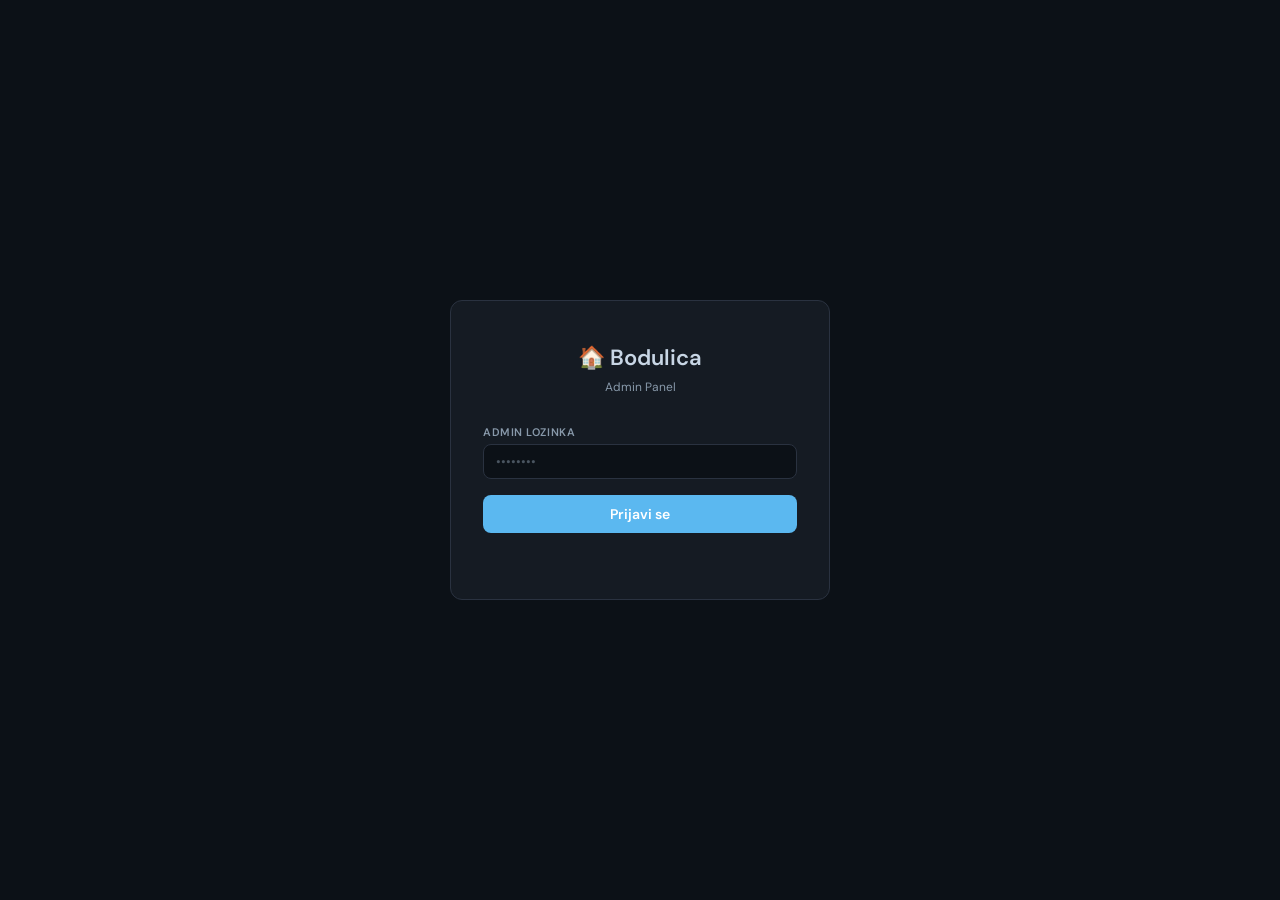
<file: bodulica-deploy/admin.html>
<!DOCTYPE html>
<html lang="hr" data-theme="dark">
<head>
<meta charset="UTF-8">
<meta name="viewport" content="width=device-width,initial-scale=1">
<title>Bodulica Admin</title>
<meta name="robots" content="noindex,nofollow">
<link href="https://fonts.googleapis.com/css2?family=DM+Sans:wght@300;400;500;600;700&display=swap" rel="stylesheet">
<style>
*{margin:0;padding:0;box-sizing:border-box}
:root{--font:'DM Sans',system-ui,sans-serif;--radius:8px;--accent:#5bb8f0;--accent2:#4da8e0;--green:#22c55e;--red:#ef4444;--orange:#f59e0b;--purple:#a855f7}
[data-theme="dark"]{--bg:#0c1117;--bg2:#151b23;--bg3:#1c232d;--border:#2a3240;--text:#c8d6e5;--text2:#8899aa}
[data-theme="light"]{--bg:#f0f2f5;--bg2:#ffffff;--bg3:#f7f8fa;--border:#e2e6ea;--text:#1a2332;--text2:#5a6a7a}
body{font-family:var(--font);background:var(--bg);color:var(--text);min-height:100vh;font-size:14px;line-height:1.5;transition:background .3s,color .3s}
a{color:var(--accent);text-decoration:none}
button{font-family:var(--font);cursor:pointer;border:none;border-radius:var(--radius)}
input,select,textarea{font-family:var(--font);background:var(--bg);border:1px solid var(--border);color:var(--text);padding:8px 12px;border-radius:var(--radius);width:100%;font-size:13px;outline:none;transition:border .2s}
input:focus,select:focus,textarea:focus{border-color:var(--accent)}
textarea{min-height:70px;resize:vertical}
label{display:block;font-size:11px;font-weight:600;color:var(--text2);margin-bottom:4px;text-transform:uppercase;letter-spacing:.05em}
::placeholder{color:var(--text2);opacity:.5}
.login-wrap{display:flex;align-items:center;justify-content:center;min-height:100vh;padding:20px}
.login-box{width:100%;max-width:380px;background:var(--bg2);border:1px solid var(--border);border-radius:12px;padding:40px 32px}
.login-box h1{font-size:22px;font-weight:600;text-align:center;margin-bottom:4px}
.login-box p{text-align:center;color:var(--text2);font-size:12px;margin-bottom:28px}
.field{margin-bottom:16px}
.btn-login{width:100%;padding:10px;background:var(--accent);color:#fff;font-weight:600;font-size:14px;border-radius:var(--radius)}
.btn-login:hover{background:var(--accent2)}
.error{color:var(--red);font-size:12px;margin-top:8px;text-align:center;min-height:18px}
.sidebar{width:220px;background:var(--bg2);border-right:1px solid var(--border);padding:20px 0;flex-shrink:0;position:fixed;height:100vh;overflow-y:auto;transition:background .3s}
.logo{padding:0 20px 16px;font-size:18px;font-weight:700;color:var(--accent);border-bottom:1px solid var(--border);margin-bottom:12px}
.logo span{font-weight:300;color:var(--text2);font-size:11px;display:block}
.nav-item{display:flex;align-items:center;gap:10px;padding:10px 20px;color:var(--text2);font-size:13px;font-weight:500;cursor:pointer;transition:all .15s;border-left:3px solid transparent}
.nav-item:hover{background:rgba(91,184,240,.05);color:var(--text)}
.nav-item.active{background:rgba(91,184,240,.08);color:var(--accent);border-left-color:var(--accent)}
.nav-sep{height:1px;background:var(--border);margin:8px 20px}
.main{flex:1;margin-left:220px;padding:24px 32px;max-width:1200px}
.theme-toggle{margin:8px 20px;padding:8px 12px;background:var(--bg3);border:1px solid var(--border);border-radius:var(--radius);display:flex;align-items:center;gap:8px;cursor:pointer;font-size:12px;color:var(--text2);transition:all .2s}
.theme-toggle:hover{border-color:var(--accent);color:var(--text)}
.page-header{display:flex;align-items:center;justify-content:space-between;margin-bottom:24px;flex-wrap:wrap;gap:12px}
.page-header h2{font-size:22px;font-weight:600}
.btn{padding:8px 16px;font-size:13px;font-weight:600;border-radius:var(--radius);display:inline-flex;align-items:center;gap:6px;transition:all .2s}
.btn-primary{background:var(--accent);color:#fff}.btn-primary:hover{background:var(--accent2)}
.btn-secondary{background:var(--bg3);color:var(--text);border:1px solid var(--border)}.btn-secondary:hover{border-color:var(--accent)}
.btn-danger{background:rgba(239,68,68,.1);color:var(--red);border:1px solid rgba(239,68,68,.2)}.btn-danger:hover{background:rgba(239,68,68,.2)}
.btn-sm{padding:5px 10px;font-size:11px}
.stats{display:grid;grid-template-columns:repeat(auto-fit,minmax(180px,1fr));gap:16px;margin-bottom:24px}
.stat-card{background:var(--bg2);border:1px solid var(--border);border-radius:var(--radius);padding:20px;transition:background .3s}
.stat-label{font-size:11px;font-weight:600;color:var(--text2);text-transform:uppercase}
.stat-value{font-size:28px;font-weight:700;margin-top:4px}
.badge{display:inline-block;padding:3px 8px;border-radius:12px;font-size:10px;font-weight:600;text-transform:uppercase}
.badge-green{background:rgba(34,197,94,.1);color:var(--green)}
.badge-orange{background:rgba(245,158,11,.1);color:var(--orange)}
.badge-red{background:rgba(239,68,68,.1);color:var(--red)}
.badge-blue{background:rgba(91,184,240,.1);color:var(--accent)}
.badge-purple{background:rgba(168,85,247,.1);color:var(--purple)}
.table-wrap{background:var(--bg2);border:1px solid var(--border);border-radius:var(--radius);overflow-x:auto;transition:background .3s}
.table-top{display:flex;align-items:center;justify-content:space-between;padding:16px;border-bottom:1px solid var(--border);gap:12px;flex-wrap:wrap}
.table-top input{max-width:260px}
table{width:100%;border-collapse:collapse;min-width:600px}
thead{background:var(--bg3)}
th{text-align:left;padding:10px 16px;font-size:11px;font-weight:600;color:var(--text2);text-transform:uppercase;white-space:nowrap}
td{padding:10px 16px;border-top:1px solid var(--border);font-size:13px;vertical-align:middle}
tr:hover td{background:rgba(91,184,240,.02)}
.thumb{width:40px;height:40px;border-radius:6px;object-fit:cover;flex-shrink:0}
.thumb-placeholder{width:40px;height:40px;border-radius:6px;background:var(--bg3);display:flex;align-items:center;justify-content:center;font-size:16px;flex-shrink:0}
.product-row{cursor:pointer;transition:background .15s}
.product-row:hover td{background:rgba(91,184,240,.04)!important}
.product-row td:first-child{display:flex;align-items:center;gap:12px}

/* Expandable inline edit */
.expand-row{display:none}
.expand-row.open{display:table-row}
.expand-row td{padding:0!important;border-top:none!important}
.expand-content{padding:20px;background:var(--bg3);border-top:1px solid var(--border);border-bottom:2px solid var(--accent);transition:background .3s}
.expand-content .form-grid{display:grid;grid-template-columns:1fr 1fr;gap:16px}
.expand-content .form-grid.full{grid-template-columns:1fr}
.expand-content .form-actions{display:flex;gap:8px;justify-content:flex-end;margin-top:16px;padding-top:16px;border-top:1px solid var(--border)}
.expand-content .img-preview{display:flex;align-items:center;gap:16px;margin-bottom:16px}
.expand-content .img-preview img{width:80px;height:80px;border-radius:8px;object-fit:cover;border:2px solid var(--border)}
.expand-content .img-preview .img-placeholder{width:80px;height:80px;border-radius:8px;background:var(--bg);display:flex;align-items:center;justify-content:center;font-size:28px;border:2px dashed var(--border)}
.upload-btn{display:inline-flex;align-items:center;gap:6px;padding:6px 14px;background:var(--bg);border:1px solid var(--border);border-radius:var(--radius);font-size:12px;color:var(--text2);cursor:pointer;transition:all .2s;position:relative;overflow:hidden}
.upload-btn:hover{border-color:var(--accent);color:var(--text)}
.upload-btn input[type="file"]{position:absolute;inset:0;opacity:0;cursor:pointer}
.upload-status{font-size:11px;color:var(--accent);margin-top:4px}
.form-hint{font-size:11px;color:var(--text2);margin-top:4px;line-height:1.5}

/* Image gallery */
.img-gallery{display:flex;flex-wrap:wrap;gap:10px;margin-bottom:16px;align-items:flex-start}
.img-gallery-item{position:relative;flex-shrink:0}
.img-gallery-item img{display:block}
.img-gallery-del{position:absolute;top:-6px;right:-6px;width:22px;height:22px;border-radius:50%;background:var(--red);color:#fff;font-size:12px;display:flex;align-items:center;justify-content:center;cursor:pointer;border:2px solid var(--bg2);line-height:1;padding:0}
.img-gallery-add{width:80px;height:80px;border-radius:8px;border:2px dashed var(--border);display:flex;align-items:center;justify-content:center;cursor:pointer;font-size:12px;color:var(--text2);transition:all .2s;flex-shrink:0;text-align:center}
.img-gallery-add:hover{border-color:var(--accent);color:var(--accent)}

/* New product modal */
.modal-overlay{position:fixed;inset:0;background:rgba(0,0,0,.5);backdrop-filter:blur(4px);z-index:100;display:flex;align-items:flex-start;justify-content:center;padding:40px 20px;overflow-y:auto}
.modal{background:var(--bg2);border:1px solid var(--border);border-radius:12px;width:100%;max-width:640px;padding:28px;transition:background .3s}
.modal h3{font-size:18px;font-weight:600;margin-bottom:20px;display:flex;align-items:center;justify-content:space-between}
.close-btn{background:none;color:var(--text2);font-size:18px;padding:4px;cursor:pointer;border:none}

.guide{background:var(--bg2);border:1px solid var(--border);border-radius:var(--radius);padding:24px;margin-bottom:20px;transition:background .3s}
.guide h3{font-size:16px;font-weight:600;margin-bottom:12px;color:var(--accent)}
.guide p,.guide li{font-size:13px;color:var(--text2);line-height:1.7;margin-bottom:8px}
.guide ol{padding-left:20px;margin-bottom:16px}
.tip{background:rgba(91,184,240,.06);border-left:3px solid var(--accent);padding:12px 16px;border-radius:0 var(--radius) var(--radius) 0;margin:12px 0}
.tip p{margin:0!important}
.toast{position:fixed;bottom:20px;right:20px;background:var(--green);color:#fff;padding:12px 20px;border-radius:var(--radius);font-weight:500;font-size:13px;z-index:200;animation:slideUp .3s}
.toast.err{background:var(--red)}
@keyframes slideUp{from{transform:translateY(20px);opacity:0}to{transform:translateY(0);opacity:1}}

/* Touch improvements */
*{-webkit-tap-highlight-color:transparent}
button,select,.nav-item,.product-row,.theme-toggle,.upload-btn{-webkit-touch-callout:none;-webkit-user-select:none;user-select:none}
@media(hover:none){
  .product-row:active td{background:rgba(91,184,240,.06)!important}
  .btn:active{transform:scale(0.97)}
  .nav-item:active{background:rgba(91,184,240,.1)}
}
.hide-mobile{}
@media(max-width:768px){.hide-mobile{display:none}}
/* ═══ MOBILE MENU ═══ */
.mobile-header{display:none;position:fixed;top:0;left:0;right:0;background:var(--bg2);border-bottom:1px solid var(--border);padding:12px 16px;z-index:50;align-items:center;justify-content:space-between}
.mobile-header .logo-m{font-size:16px;font-weight:700;color:var(--accent)}
.hamburger{background:none;border:none;color:var(--text);font-size:22px;padding:4px 8px;cursor:pointer}
.mobile-overlay{display:none;position:fixed;inset:0;background:rgba(0,0,0,.5);z-index:90}
.sidebar.mobile-open{display:flex!important;flex-direction:column;position:fixed;z-index:95;left:0;top:0;width:260px;height:100vh;box-shadow:4px 0 20px rgba(0,0,0,.3)}

@media(max-width:768px){
  .mobile-header{display:flex}
  .sidebar{display:none}
  .main{margin-left:0;padding:60px 12px 16px}
  .page-header{flex-direction:column;align-items:flex-start;gap:8px}
  .page-header h2{font-size:18px}
  .stats{grid-template-columns:1fr 1fr;gap:8px}
  .stat-card{padding:14px}
  .stat-value{font-size:22px}
  .table-wrap{border-radius:6px}
  .table-top{padding:10px 12px}
  .table-top input{max-width:100%;flex:1}
  table{min-width:auto!important;font-size:12px}
  th,td{padding:8px 10px}
  .expand-content{padding:14px}
  .expand-content .form-grid{grid-template-columns:1fr}
  .expand-content .img-preview{flex-direction:column;align-items:flex-start}
  .modal{padding:20px;margin:10px;max-width:calc(100vw - 20px)}
  .modal-overlay{padding:10px}
  .modal .form-grid{grid-template-columns:1fr!important}
  .btn{padding:10px 16px;font-size:14px}
  .btn-sm{padding:7px 12px;font-size:12px}
  input,select,textarea{padding:10px 12px;font-size:14px}
  .product-row td:first-child{flex-direction:column;gap:6px;align-items:flex-start}
  .badge{font-size:9px;padding:2px 6px}
  .upload-btn{padding:10px 16px;font-size:13px}
  .nav-item{padding:14px 20px;font-size:14px}
  .theme-toggle{margin:12px 20px;padding:12px}
  .guide{padding:16px}
}
@media(max-width:400px){
  .stats{grid-template-columns:1fr}
  .form-actions{flex-direction:column}
  .form-actions .btn{width:100%;justify-content:center}
  .img-gallery{gap:8px}
  .img-gallery-item img{width:64px!important;height:64px!important}
  .img-gallery-add{width:64px;height:64px;font-size:11px}
  .img-gallery-del{width:26px;height:26px;font-size:14px;top:-8px;right:-8px}
}
</style>
</head>
<body>
<div id="app"></div>
<script>
var API="https://mbputwgppweoeujiszgv.supabase.co/functions/v1/bodulica-api";
var token=localStorage.getItem("bod-admin-token");
var theme=localStorage.getItem("bod-admin-theme")||"dark";
var page="dashboard",products=[],orders=[],stats={},expandedId=null,expandedOrderId=null,showNewModal=false,search="";
var editImages=[];var newImages=[];
document.documentElement.setAttribute("data-theme",theme);
var CATS=[{v:"moda",l:"Moda"},{v:"delicije",l:"Delicije"},{v:"kozmetika",l:"Kozmetika"},{v:"rucni-rad",l:"Ru\u010dni radovi"},{v:"art",l:"Art"},{v:"djeca",l:"Djeca"}];
var ST={pending:{l:"Na \u010dekanju",c:"badge-orange"},paid:{l:"Pla\u0107eno",c:"badge-green"},processing:{l:"U pripremi",c:"badge-blue"},shipped:{l:"Poslano",c:"badge-purple"},delivered:{l:"Dostavljeno",c:"badge-green"},cancelled:{l:"Otkazano",c:"badge-red"}};

function toggleTheme(){theme=theme==="dark"?"light":"dark";document.documentElement.setAttribute("data-theme",theme);localStorage.setItem("bod-admin-theme",theme);render();}

function apiCall(path,method,body){
  method=method||"GET";
  var opts={method:method,headers:{"Content-Type":"application/json"}};
  if(token)opts.headers["Authorization"]="Bearer "+token;
  if(body)opts.body=JSON.stringify(body);
  // Ensure path starts with / and API doesn't end with /
  var fullUrl = API.replace(/\/$/, "") + "/" + path.replace(/^\//, "");
  return fetch(fullUrl,opts).then(function(r){
    return r.json().then(function(data){
      if(r.status===401){token=null;localStorage.removeItem("bod-admin-token");render();throw new Error("Neovlašteni pristup");}
      if(r.status>=400)throw new Error(data.error||"Greška");
      return data;
    });
  });
}

function uploadFile(file,callback){
  var fd=new FormData();fd.append("file",file);
  fetch(API+"/api/upload",{method:"POST",headers:{"Authorization":"Bearer "+token},body:fd})
  .then(function(r){return r.json();})
  .then(function(d){if(d.error)throw new Error(d.error);callback(null,d.url);})
  .catch(function(e){callback(e.message);});
}

function uploadImage(file){
  return new Promise(function(resolve,reject){
    uploadFile(file,function(err,url){
      if(err) reject(new Error(err));
      else resolve(url);
    });
  });
}

function login(){
  var pass=document.getElementById("loginPass").value;
  var err=document.getElementById("loginError");err.textContent="";
  apiCall("/api/login","POST",{password:pass}).then(function(d){
    if(d.ok){token=d.token;localStorage.setItem("bod-admin-token",token);loadData().then(render);}
  }).catch(function(e){err.textContent=e.message;});
}
function logout(){token=null;localStorage.removeItem("bod-admin-token");render();}
function loadData(){return Promise.all([apiCall("/api/stats"),apiCall("/api/products"),apiCall("/api/orders")]).then(function(r){stats=r[0];products=r[1];orders=r[2];}).catch(function(e){console.error(e);});}

async function saveProduct(isNew){
  var prefix=isNew?"new-":"edit-";
  
  // Collect images from the gallery state
  var images=isNew?newImages.slice():editImages.slice();
  
  var data={
    name:document.getElementById(prefix+"name").value,
    brand:document.getElementById(prefix+"brand").value||null,
    category:document.getElementById(prefix+"category").value,
    price:parseFloat(document.getElementById(prefix+"price").value),
    stock_quantity:parseInt(document.getElementById(prefix+"stock").value)||0,
    is_active:document.getElementById(prefix+"active").value==="true",
    is_unique:document.getElementById(prefix+"unique").value==="true",
    description:document.getElementById(prefix+"desc").value||null,
    dimensions:document.getElementById(prefix+"dims").value||null,
    materials:document.getElementById(prefix+"mats").value||null,
    images: images,
    image_url: images.length>0?images[0]:null,
    stripe_price_id:document.getElementById(prefix+"stripe")? document.getElementById(prefix+"stripe").value||null : null
  };
  var id=isNew?null:expandedId;
  var promise=id?apiCall("/api/products/"+id,"PUT",data):apiCall("/api/products","POST",data);
  promise.then(function(){
    toast(id?"Proizvod a\u017euriran":"Proizvod kreiran");
    expandedId=null;showNewModal=false;newImages=[];editImages=[];return loadData();
  }).then(render).catch(function(e){toast(e.message,true);});
}

function deleteProduct(id){
  if(!confirm("Obrisati ovaj proizvod?"))return;
  apiCall("/api/products/"+id,"DELETE").then(function(){toast("Obrisano");return loadData();}).then(render).catch(function(e){toast(e.message,true);});
}
function updateOrderStatus(id,status){
  apiCall("/api/orders/"+id,"PUT",{status:status}).then(function(){toast("Status a\u017euriran");return loadData();}).then(render).catch(function(e){toast(e.message,true);});
}

function handleUpload(inputEl,previewId,urlFieldId,statusId){
  var file=inputEl.files[0];if(!file)return;
  var st=document.getElementById(statusId);st.textContent="Uploading...";
  uploadFile(file,function(err,url){
    if(err){st.textContent="\u274c "+err;return;}
    document.getElementById(urlFieldId).value=url;
    var prev=document.getElementById(previewId);
    if(prev)prev.innerHTML='<img src="'+url+'" style="width:80px;height:80px;border-radius:8px;object-fit:cover;border:2px solid var(--border)">';
    st.textContent="\u2705 Uploadano";
  });
}

function toast(msg,isErr){var el=document.createElement("div");el.className="toast"+(isErr?" err":"");el.textContent=msg;document.body.appendChild(el);setTimeout(function(){el.remove();},3000);}
function esc(s){return String(s||"").replace(/&/g,"&amp;").replace(/</g,"&lt;").replace(/>/g,"&gt;").replace(/"/g,"&quot;");}
function fmtDate(d){if(!d)return"\u2014";return new Date(d).toLocaleDateString("hr-HR",{day:"numeric",month:"short",year:"numeric"});}
function bdg(s){var x=ST[s]||{l:s,c:"badge-orange"};return '<span class="badge '+x.c+'">'+x.l+'</span>';}
function catLabel(c){var x=CATS.find(function(i){return i.v===c;});return x?x.l:c;}
function catOpts(sel){return '<option value="">-- Odaberi --</option>'+CATS.map(function(c){return '<option value="'+c.v+'" '+(sel===c.v?"selected":"")+'>'+c.l+'</option>';}).join("");}

function orderDetails(o){
  var h='<div class="form-grid"><div><label>Kupac</label><div style="font-size:14px;font-weight:600">'+esc(o.customer_name||"\u2014")+'</div></div><div><label>Email</label><div style="font-size:13px">'+esc(o.customer_email||"\u2014")+'</div></div></div>';
  h+='<div class="form-grid"><div><label>Telefon</label><div style="font-size:13px">'+esc(o.customer_phone||"\u2014")+'</div></div><div><label>Datum narud\u017ebe</label><div style="font-size:13px">'+fmtDate(o.created_at)+'</div></div></div>';
  h+='<div style="margin:16px 0 8px;border-top:1px solid var(--border);padding-top:12px"><label>Adresa za dostavu</label></div>';
  h+='<div class="form-grid"><div><div style="font-size:13px"><strong>'+esc(o.shipping_name||o.customer_name||"\u2014")+'</strong></div>';
  h+='<div style="font-size:13px;color:var(--text2)">'+esc(o.shipping_address||"Nije unesena")+'</div>';
  h+='<div style="font-size:13px;color:var(--text2)">'+esc([o.shipping_postal_code,o.shipping_city].filter(Boolean).join(" ")||"")+'</div>';
  h+='<div style="font-size:13px;color:var(--text2)">'+esc(o.shipping_country||"")+'</div></div>';
  h+='<div><label>Pla\u0107anje</label><div style="font-size:13px">Ukupno: <strong>'+parseFloat(o.total||0).toFixed(2)+' \u20ac</strong></div>';
  h+='<div style="font-size:12px;color:var(--text2)">Proizvodi: '+parseFloat(o.subtotal||0).toFixed(2)+' \u20ac</div>';
  h+='<div style="font-size:12px;color:var(--text2)">Dostava: '+parseFloat(o.shipping_cost||0).toFixed(2)+' \u20ac</div></div></div>';
  if(o.items&&o.items.length){
    h+='<div style="margin:16px 0 8px;border-top:1px solid var(--border);padding-top:12px"><label>Naru\u010deni proizvodi</label></div>';
    h+='<table style="min-width:auto"><thead><tr><th>Proizvod</th><th>Kol.</th><th>Cijena</th><th>Ukupno</th></tr></thead><tbody>';
    o.items.forEach(function(it){
      h+='<tr><td>'+esc(it.product_name)+'</td><td>'+it.quantity+'</td><td>'+parseFloat(it.unit_price||0).toFixed(2)+' \u20ac</td><td>'+parseFloat(it.total_price||0).toFixed(2)+' \u20ac</td></tr>';
    });
    h+='</tbody></table>';
  }
  return h;
}

function render(){
  var app=document.getElementById("app");
  if(!token){
    app.innerHTML='<div class="login-wrap"><div class="login-box"><h1>\ud83c\udfe0 Bodulica</h1><p>Admin Panel</p><div class="field"><label>Admin lozinka</label><input type="password" id="loginPass" placeholder="\u2022\u2022\u2022\u2022\u2022\u2022\u2022\u2022"></div><button class="btn-login" id="btnLogin">Prijavi se</button><div class="error" id="loginError"></div></div></div>';
    document.getElementById("btnLogin").onclick=login;
    document.getElementById("loginPass").onkeydown=function(e){if(e.key==="Enter")login();};
    return;
  }
  var navItems=[{id:"dashboard",icon:"\ud83d\udcca",label:"Pregled"},{id:"products",icon:"\ud83d\udecd\ufe0f",label:"Proizvodi"},{id:"archive",icon:"\ud83d\udcc2",label:"Arhiva"},{id:"orders",icon:"\ud83d\udce6",label:"Narud\u017ebe"},{id:"guide",icon:"\ud83d\udcb3",label:"Vodi\u010d"}];
  var navHtml=navItems.map(function(i){return '<div class="nav-item '+(page===i.id?"active":"")+'" data-page="'+i.id+'">'+i.icon+" "+i.label+'</div>';}).join("");
  var themeIcon=theme==="dark"?"\u2600\ufe0f Svijetli":"\ud83c\udf19 Tamni";
  app.innerHTML='<div class="mobile-header"><span class="logo-m">Bodulica</span><button class="hamburger" id="menuBtn">\u2630</button></div><div class="mobile-overlay" id="mobileOverlay"></div><div class="sidebar"><div class="logo">Bodulica<span>Admin Panel</span></div>'+navHtml+'<div class="nav-sep"></div><div class="theme-toggle" id="themeBtn">'+themeIcon+'</div><div class="nav-item" id="btnLogout">\ud83d\udeaa Odjavi se</div></div><div class="main" id="mainContent"></div>';
  document.querySelectorAll(".nav-item[data-page]").forEach(function(el){el.onclick=function(){page=el.dataset.page;search="";expandedId=null;render();};});
  document.getElementById("btnLogout").onclick=logout;
  document.getElementById("themeBtn").onclick=toggleTheme;
  var menuBtn=document.getElementById("menuBtn");
  var mobileOverlay=document.getElementById("mobileOverlay");
  if(menuBtn){
    menuBtn.onclick=function(){
      document.querySelector(".sidebar").classList.toggle("mobile-open");
      mobileOverlay.style.display=mobileOverlay.style.display==="block"?"none":"block";
    };
    mobileOverlay.onclick=function(){
      document.querySelector(".sidebar").classList.remove("mobile-open");
      mobileOverlay.style.display="none";
    };
  }
  document.querySelectorAll(".nav-item[data-page]").forEach(function(el){
    var origClick=el.onclick;
    el.onclick=function(){
      page=el.dataset.page;search="";expandedId=null;
      document.querySelector(".sidebar").classList.remove("mobile-open");
      if(mobileOverlay)mobileOverlay.style.display="none";
      render();
    };
  });
  document.getElementById("mainContent").innerHTML=renderPage();
  bindEvents();
}

function renderPage(){
  if(page==="dashboard")return renderDash();
  if(page==="products")return renderProds(true);
  if(page==="archive")return renderProds(false);
  if(page==="orders")return renderOrds();
  if(page==="guide")return renderGuide();
  return "";
}

function renderImageGallery(imgs,prefix){
  var h='<div class="img-gallery" id="'+prefix+'-gallery">';
  (imgs||[]).forEach(function(url,i){
    h+='<div class="img-gallery-item" data-idx="'+i+'">';
    h+='<img src="'+esc(url)+'" style="width:80px;height:80px;border-radius:8px;object-fit:cover;border:2px solid var(--border)">';
    h+='<button class="img-gallery-del" data-imgdel="'+prefix+'-'+i+'" title="Ukloni">\u2715</button>';
    h+='</div>';
  });
  h+='<label class="img-gallery-add"><span>+ Dodaj</span><input type="file" accept="image/*" id="'+prefix+'-addimg" multiple style="display:none"></label>';
  h+='</div>';
  return h;
}

function renderDash(){
  var rows=orders.slice(0,5).map(function(o){
    var isOpen=expandedOrderId===o.id;
    var r='<tr class="product-row" data-otoggle="'+o.id+'"><td><strong>'+esc(o.order_number||"\u2014")+'</strong></td><td>'+esc(o.customer_name||o.customer_email||"\u2014")+'</td><td>'+parseFloat(o.total||0).toFixed(2)+' \u20ac</td><td>'+bdg(o.status)+'</td><td>'+fmtDate(o.created_at)+'</td><td style="text-align:right">'+(isOpen?"\u25b2":"\u25bc")+'</td></tr>';
    r+='<tr class="expand-row '+(isOpen?"open":"")+'" id="oexp-'+o.id+'"><td colspan="6"><div class="expand-content">';
    r+=orderDetails(o);
    r+='</div></td></tr>';
    return r;
  }).join("")||'<tr><td colspan="6" style="text-align:center;padding:40px;color:var(--text2)">Nema narud\u017ebi</td></tr>';
  return '<div class="page-header"><h2>\ud83d\udcca Pregled</h2></div><div class="stats"><div class="stat-card"><div class="stat-label">Narud\u017ebe</div><div class="stat-value">'+(stats.orders||0)+'</div></div><div class="stat-card"><div class="stat-label">Prihod</div><div class="stat-value">'+(stats.revenue||0).toFixed(2)+' \u20ac</div></div><div class="stat-card"><div class="stat-label">Proizvodi</div><div class="stat-value">'+(stats.products||0)+'</div></div><div class="stat-card"><div class="stat-label">Kupci</div><div class="stat-value">'+(stats.uniqueCustomers||0)+'</div></div></div><div class="table-wrap"><div class="table-top"><strong>Zadnje narud\u017ebe</strong></div><table><thead><tr><th>Broj</th><th>Kupac</th><th>Iznos</th><th>Status</th><th>Datum</th><th></th></tr></thead><tbody>'+rows+'</tbody></table></div>';
}

function renderProds(showActive){
  var isArchive=!showActive;
  var filtered=products.filter(function(p){
    if(showActive) return p.is_active && !(p.is_unique && p.stock_quantity<=0);
    else return !p.is_active || (p.is_unique && p.stock_quantity<=0);
  });
  var rows="";
  filtered.forEach(function(p){
    var vis=true;
    if(search){vis=(p.name+" "+p.brand+" "+p.category).toLowerCase().indexOf(search.toLowerCase())>=0;}
    if(!vis)return;
    var imgs=p.images&&p.images.length?p.images:(p.image_url?[p.image_url]:[]);
    var img=imgs.length?'<img class="thumb" src="'+esc(imgs[0])+'">':'<div class="thumb-placeholder">\ud83d\udecd\ufe0f</div>';
    var badges=(p.is_unique?'<span class="badge badge-purple">Unikat</span> ':'')+(p.is_active?'<span class="badge badge-green">Aktivan</span>':'<span class="badge badge-red">Neaktivan</span>');
    if(isArchive && p.is_unique && p.stock_quantity<=0) badges+=' <span class="badge badge-orange">Prodano</span>';
    var isOpen=expandedId===p.id;
    rows+='<tr class="product-row" data-toggle="'+p.id+'"><td>'+img+'<div><strong>'+esc(p.name)+'</strong><br><span style="font-size:11px;color:var(--text2)">'+esc(p.slug)+'</span></div></td><td>'+esc(p.brand||"\u2014")+'</td><td>'+catLabel(p.category)+'</td><td><strong>'+parseFloat(p.price).toFixed(2)+' \u20ac</strong></td><td>'+(p.stock_quantity||0)+'</td><td>'+badges+'</td><td style="text-align:right;font-size:16px">'+(isOpen?"\u25b2":"\u25bc")+'</td></tr>';
    rows+='<tr class="expand-row '+(isOpen?"open":"")+'" id="expand-'+p.id+'"><td colspan="7"><div class="expand-content">';
    if(isOpen){
    rows+='<label style="margin-bottom:8px">Slike proizvoda</label>';
    rows+=renderImageGallery(editImages,"edit");
    rows+='<div class="form-grid"><div><label>Naziv</label><input id="edit-name" value="'+esc(p.name)+'"></div><div><label>Brand</label><input id="edit-brand" value="'+esc(p.brand||"")+'"></div></div>';
    rows+='<div class="form-grid"><div><label>Kategorija</label><select id="edit-category">'+catOpts(p.category)+'</select></div><div><label>Cijena (EUR)</label><input id="edit-price" type="number" step="0.01" value="'+p.price+'"></div></div>';
    rows+='<div class="form-grid"><div><label>Tip</label><select id="edit-unique"><option value="false" '+(p.is_unique!==true?"selected":"")+'>Na zalihi</option><option value="true" '+(p.is_unique===true?"selected":"")+'>Unikat (1 komad)</option></select></div><div><label>Zaliha</label><input id="edit-stock" type="number" min="0" value="'+(p.stock_quantity||0)+'"'+(p.is_unique?" disabled":"")+'></div></div>';
    rows+='<div class="form-grid"><div><label>Status</label><select id="edit-active"><option value="true" '+(p.is_active!==false?"selected":"")+'>Aktivan</option><option value="false" '+(p.is_active===false?"selected":"")+'>Neaktivan</option></select></div><div><label>Dimenzije</label><input id="edit-dims" value="'+esc(p.dimensions||"")+'"></div></div>';
    rows+='<div class="form-grid full"><div><label>Opis</label><textarea id="edit-desc">'+esc(p.description||"")+'</textarea></div></div>';
    rows+='<div class="form-grid"><div><label>Materijali</label><input id="edit-mats" value="'+esc(p.materials||"")+'"></div><div><label>Stripe Price ID</label><input id="edit-stripe" value="'+esc(p.stripe_price_id||"")+'" placeholder="Automatski" readonly style="opacity:0.6;cursor:not-allowed"></div></div>';
    rows+='<div class="form-actions"><button class="btn btn-danger btn-sm" data-del="'+p.id+'">\ud83d\uddd1\ufe0f Obri\u0161i</button><div style="flex:1"></div><button class="btn btn-secondary" data-cancel>Odustani</button><button class="btn btn-primary" data-save>\ud83d\udcbe Spremi</button></div>';
    }
    rows+='</div></td></tr>';
  });
  var modal="";
  if(showNewModal && showActive){
    modal='<div class="modal-overlay" id="modalOverlay"><div class="modal"><h3>\u2795 Novi proizvod<button class="close-btn" id="modalClose">\u2715</button></h3>';
    modal+='<label style="margin-bottom:8px">Slike proizvoda</label>';
    modal+=renderImageGallery(newImages,"new");
    modal+='<div class="form-grid"><div><label>Naziv *</label><input id="new-name" required></div><div><label>Brand</label><input id="new-brand"></div></div>';
    modal+='<div class="form-grid"><div><label>Kategorija *</label><select id="new-category">'+catOpts("")+'</select></div><div><label>Cijena (EUR) *</label><input id="new-price" type="number" step="0.01" min="0"></div></div>';
    modal+='<div class="form-grid"><div><label>Tip</label><select id="new-unique"><option value="false" selected>Na zalihi</option><option value="true">Unikat (1 komad)</option></select></div><div><label>Zaliha</label><input id="new-stock" type="number" min="0" value="10"></div></div>';
    modal+='<div class="form-grid"><div><label>Status</label><select id="new-active"><option value="true" selected>Aktivan</option><option value="false">Neaktivan</option></select></div><div><label>Dimenzije</label><input id="new-dims"></div></div>';
    modal+='<div style="margin-bottom:1rem"><label>Opis</label><textarea id="new-desc" rows="4" required></textarea></div>';
    modal+='<div class="form-grid"><div><label>Materijali</label><input id="new-mats"></div><div><label>Stripe Price ID</label><input id="new-stripe" placeholder="Automatski - kreira se sam" readonly style="opacity:0.6;cursor:not-allowed"></div></div>';
    modal+='<div class="form-actions"><button class="btn btn-secondary" id="modalCancel">Odustani</button><button class="btn btn-primary" id="modalSave">\u2705 Kreiraj</button></div>';
    modal+='</div></div>';
  }
  var title=isArchive?'\ud83d\udcc2 Arhiva ('+filtered.length+')':'\ud83d\udecd\ufe0f Proizvodi ('+filtered.length+')';
  var addBtn=isArchive?'':'<button class="btn btn-primary" id="btnAdd">+ Novi proizvod</button>';
  return '<div class="page-header"><h2>'+title+'</h2>'+addBtn+'</div><div class="table-wrap"><div class="table-top"><input type="text" placeholder="Pretra\u017ei..." id="searchInput"></div><table><thead><tr><th>Proizvod</th><th>Brand</th><th>Kategorija</th><th>Cijena</th><th>Zaliha</th><th>Status</th><th></th></tr></thead><tbody>'+(rows||'<tr><td colspan="7" style="text-align:center;padding:40px;color:var(--text2)">'+(isArchive?'Nema arhiviranih proizvoda':'Nema aktivnih proizvoda')+'</td></tr>')+'</tbody></table></div>'+modal;
}

function renderOrds(){
  var rows=orders.map(function(o){
    var isOpen=expandedOrderId===o.id;
    var sopts=Object.keys(ST).map(function(k){return '<option value="'+k+'" '+(o.status===k?"selected":"")+'>'+ST[k].l+'</option>';}).join("");
    var r='<tr class="product-row" data-otoggle="'+o.id+'"><td><strong>'+esc(o.order_number||"\u2014")+'</strong></td><td>'+esc(o.customer_name||"\u2014")+'</td><td style="font-size:12px">'+esc(o.customer_email||"\u2014")+'</td><td><strong>'+parseFloat(o.total||0).toFixed(2)+' \u20ac</strong></td><td>'+bdg(o.status)+'</td><td>'+fmtDate(o.created_at)+'</td><td><select class="order-status" data-oid="'+o.id+'" style="font-size:11px;padding:4px 8px;width:auto" onclick="event.stopPropagation()">'+sopts+'</select></td><td style="text-align:right">'+(isOpen?"\u25b2":"\u25bc")+'</td></tr>';
    r+='<tr class="expand-row '+(isOpen?"open":"")+'" id="oexp-'+o.id+'"><td colspan="8"><div class="expand-content">';
    r+=orderDetails(o);
    r+='</div></td></tr>';
    return r;
  }).join("")||'<tr><td colspan="8" style="text-align:center;padding:40px;color:var(--text2)">Nema narud\u017ebi</td></tr>';
  return '<div class="page-header"><h2>\ud83d\udce6 Narud\u017ebe ('+orders.length+')</h2></div><div class="table-wrap"><table><thead><tr><th>Broj</th><th>Kupac</th><th class="hide-mobile">Email</th><th>Iznos</th><th>Status</th><th class="hide-mobile">Datum</th><th class="hide-mobile">Promijeni</th><th></th></tr></thead><tbody>'+rows+'</tbody></table></div>';
}

function renderGuide(){
  return '<div class="page-header"><h2>\ud83d\udcb3 Vodi\u010d</h2></div><div class="guide"><h3>Kako dodati novi proizvod</h3><ol><li>Klikni "+ Novi proizvod"</li><li>Uploadaj sliku, ispuni podatke</li><li>Odaberi tip: "Na zalihi" ili "Unikat"</li><li>Klikni "Kreiraj" \u2014 proizvod je odmah na shopu + u Stripe-u</li></ol><div class="tip"><p>Cijena i proizvod se automatski kreiraju u Stripe-u. Ne treba\u0161 ni\u0161ta raditi u Stripe Dashboardu.</p></div></div><div class="guide"><h3>Ure\u0111ivanje</h3><p>Klikni na bilo koji proizvod u tablici \u2014 otvori se forma za ure\u0111ivanje sa svim poljima i slikom. Promijeni \u0161to treba\u0161 i klikni Spremi.</p></div><div class="guide"><h3>Unikati</h3><p>Proizvodi koji postoje u 1 primjerku. Nakon prodaje automatski se uklanjaju s webshopa.</p></div><div class="guide"><h3>Narud\u017ebe</h3><p>Status: Pla\u0107eno \u2192 U pripremi \u2192 Poslano \u2192 Dostavljeno.</p></div>';
}

function galleryAddFiles(files,prefix){
  var arr=prefix==="new"?newImages:editImages;
  var pending=files.length;
  var statusEl=document.getElementById(prefix+"-gallery");
  if(statusEl){var tip=document.createElement("div");tip.className="upload-status";tip.id=prefix+"-gal-status";tip.textContent="Uploading "+pending+" file(s)...";statusEl.appendChild(tip);}
  Array.from(files).forEach(function(file){
    uploadImage(file).then(function(url){
      arr.push(url);
      pending--;
      if(pending<=0){refreshGallery(prefix);}
    }).catch(function(err){
      pending--;
      toast("Upload error: "+err.message,true);
      if(pending<=0){refreshGallery(prefix);}
    });
  });
}

function galleryDelete(prefix,idx){
  var arr=prefix==="new"?newImages:editImages;
  arr.splice(idx,1);
  refreshGallery(prefix);
}

function refreshGallery(prefix){
  var arr=prefix==="new"?newImages:editImages;
  var container=document.getElementById(prefix+"-gallery");
  if(!container)return;
  container.outerHTML=renderImageGallery(arr,prefix);
  bindGalleryEvents(prefix);
}

function bindGalleryEvents(prefix){
  // Bind add-image file input
  var addInput=document.getElementById(prefix+"-addimg");
  if(addInput){
    addInput.onchange=function(){
      if(addInput.files&&addInput.files.length){galleryAddFiles(addInput.files,prefix);}
    };
  }
  // Bind delete buttons
  document.querySelectorAll("[data-imgdel]").forEach(function(btn){
    var key=btn.dataset.imgdel;
    if(key.indexOf(prefix+"-")!==0)return;
    btn.onclick=function(e){
      e.stopPropagation();
      var idx=parseInt(key.split("-").pop(),10);
      galleryDelete(prefix,idx);
    };
  });
}

function bindEvents(){
  var addBtn=document.getElementById("btnAdd");
  if(addBtn)addBtn.onclick=function(){showNewModal=true;newImages=[];render();};

  // Search without re-render
  var searchEl=document.getElementById("searchInput");
  if(searchEl){
    searchEl.value=search;
    searchEl.focus();
    searchEl.oninput=function(){
      search=searchEl.value.toLowerCase();
      document.querySelectorAll(".product-row").forEach(function(row){
        var text=row.textContent.toLowerCase();
        var id=row.dataset.toggle;
        var show=!search||text.indexOf(search)>=0;
        row.style.display=show?"":"none";
        var exp=document.getElementById("expand-"+id);
        if(exp&&!show)exp.classList.remove("open");
      });
    };
  }

  // Toggle expand rows — populate editImages from product data
  document.querySelectorAll(".product-row[data-toggle]").forEach(function(row){
    row.onclick=function(){
      var id=row.dataset.toggle;
      if(expandedId===id){expandedId=null;editImages=[];}
      else{
        expandedId=id;
        var prod=products.find(function(p){return p.id===id;});
        if(prod){
          editImages=(prod.images&&prod.images.length)?prod.images.slice():(prod.image_url?[prod.image_url]:[]);
        }else{editImages=[];}
      }
      render();
    };
  });

  // Expand row buttons
  document.querySelectorAll("[data-save]").forEach(function(el){el.onclick=function(e){e.stopPropagation();saveProduct(false);};});
  document.querySelectorAll("[data-cancel]").forEach(function(el){el.onclick=function(e){e.stopPropagation();expandedId=null;editImages=[];render();};});
  document.querySelectorAll("[data-del]").forEach(function(el){el.onclick=function(e){e.stopPropagation();deleteProduct(el.dataset.del);};});

  // Bind image gallery events for edit form
  bindGalleryEvents("edit");

  // Order status
  document.querySelectorAll("[data-otoggle]").forEach(function(row){
    row.onclick=function(e){
      if(e.target.tagName==="SELECT"||e.target.tagName==="OPTION")return;
      var id=row.dataset.otoggle;
      expandedOrderId=expandedOrderId===id?null:id;
      render();
    };
  });
  document.querySelectorAll(".order-status").forEach(function(el){el.onchange=function(){updateOrderStatus(el.dataset.oid,el.value);};});

  // New product modal
  var overlay=document.getElementById("modalOverlay");
  if(overlay){
    overlay.onclick=function(e){if(e.target===overlay){showNewModal=false;newImages=[];render();}};
    document.getElementById("modalClose").onclick=function(){showNewModal=false;newImages=[];render();};
    document.getElementById("modalCancel").onclick=function(){showNewModal=false;newImages=[];render();};
    document.getElementById("modalSave").onclick=function(){saveProduct(true);};
    // Bind image gallery events for new product modal
    bindGalleryEvents("new");
  }
}

if(token){loadData().then(render);}else{render();}
</script>
</body>
</html>
</file>
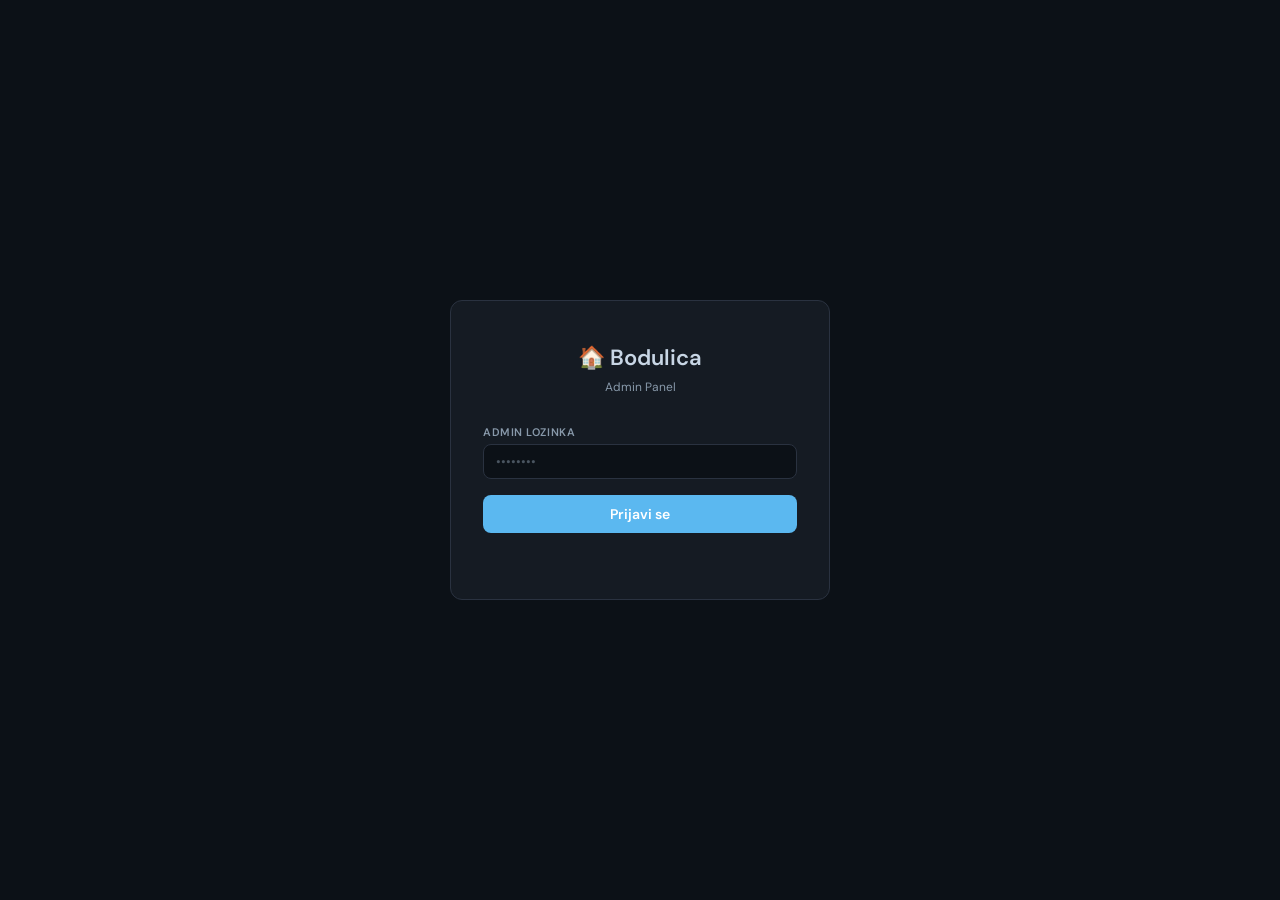
<file: Bodulica/admin.html>
<!DOCTYPE html>
<html lang="hr" data-theme="dark">
<head>
<meta charset="UTF-8">
<meta name="viewport" content="width=device-width,initial-scale=1">
<title>Bodulica Admin</title>
<meta name="robots" content="noindex,nofollow">
<link href="https://fonts.googleapis.com/css2?family=DM+Sans:wght@300;400;500;600;700&display=swap" rel="stylesheet">
<style>
*{margin:0;padding:0;box-sizing:border-box}
:root{--font:'DM Sans',system-ui,sans-serif;--radius:8px;--accent:#5bb8f0;--accent2:#4da8e0;--green:#22c55e;--red:#ef4444;--orange:#f59e0b;--purple:#a855f7}
[data-theme="dark"]{--bg:#0c1117;--bg2:#151b23;--bg3:#1c232d;--border:#2a3240;--text:#c8d6e5;--text2:#8899aa}
[data-theme="light"]{--bg:#f0f2f5;--bg2:#ffffff;--bg3:#f7f8fa;--border:#e2e6ea;--text:#1a2332;--text2:#5a6a7a}
body{font-family:var(--font);background:var(--bg);color:var(--text);min-height:100vh;font-size:14px;line-height:1.5;transition:background .3s,color .3s}
a{color:var(--accent);text-decoration:none}
button{font-family:var(--font);cursor:pointer;border:none;border-radius:var(--radius)}
input,select,textarea{font-family:var(--font);background:var(--bg);border:1px solid var(--border);color:var(--text);padding:8px 12px;border-radius:var(--radius);width:100%;font-size:13px;outline:none;transition:border .2s}
input:focus,select:focus,textarea:focus{border-color:var(--accent)}
textarea{min-height:70px;resize:vertical}
label{display:block;font-size:11px;font-weight:600;color:var(--text2);margin-bottom:4px;text-transform:uppercase;letter-spacing:.05em}
::placeholder{color:var(--text2);opacity:.5}
.login-wrap{display:flex;align-items:center;justify-content:center;min-height:100vh;padding:20px}
.login-box{width:100%;max-width:380px;background:var(--bg2);border:1px solid var(--border);border-radius:12px;padding:40px 32px}
.login-box h1{font-size:22px;font-weight:600;text-align:center;margin-bottom:4px}
.login-box p{text-align:center;color:var(--text2);font-size:12px;margin-bottom:28px}
.field{margin-bottom:16px}
.btn-login{width:100%;padding:10px;background:var(--accent);color:#fff;font-weight:600;font-size:14px;border-radius:var(--radius)}
.btn-login:hover{background:var(--accent2)}
.error{color:var(--red);font-size:12px;margin-top:8px;text-align:center;min-height:18px}
.sidebar{width:220px;background:var(--bg2);border-right:1px solid var(--border);padding:20px 0;flex-shrink:0;position:fixed;height:100vh;overflow-y:auto;transition:background .3s}
.logo{padding:0 20px 16px;font-size:18px;font-weight:700;color:var(--accent);border-bottom:1px solid var(--border);margin-bottom:12px}
.logo span{font-weight:300;color:var(--text2);font-size:11px;display:block}
.nav-item{display:flex;align-items:center;gap:10px;padding:10px 20px;color:var(--text2);font-size:13px;font-weight:500;cursor:pointer;transition:all .15s;border-left:3px solid transparent}
.nav-item:hover{background:rgba(91,184,240,.05);color:var(--text)}
.nav-item.active{background:rgba(91,184,240,.08);color:var(--accent);border-left-color:var(--accent)}
.nav-sep{height:1px;background:var(--border);margin:8px 20px}
.main{flex:1;margin-left:220px;padding:24px 32px;max-width:1200px}
.theme-toggle{margin:8px 20px;padding:8px 12px;background:var(--bg3);border:1px solid var(--border);border-radius:var(--radius);display:flex;align-items:center;gap:8px;cursor:pointer;font-size:12px;color:var(--text2);transition:all .2s}
.theme-toggle:hover{border-color:var(--accent);color:var(--text)}
.page-header{display:flex;align-items:center;justify-content:space-between;margin-bottom:24px;flex-wrap:wrap;gap:12px}
.page-header h2{font-size:22px;font-weight:600}
.btn{padding:8px 16px;font-size:13px;font-weight:600;border-radius:var(--radius);display:inline-flex;align-items:center;gap:6px;transition:all .2s}
.btn-primary{background:var(--accent);color:#fff}.btn-primary:hover{background:var(--accent2)}
.btn-secondary{background:var(--bg3);color:var(--text);border:1px solid var(--border)}.btn-secondary:hover{border-color:var(--accent)}
.btn-danger{background:rgba(239,68,68,.1);color:var(--red);border:1px solid rgba(239,68,68,.2)}.btn-danger:hover{background:rgba(239,68,68,.2)}
.btn-sm{padding:5px 10px;font-size:11px}
.stats{display:grid;grid-template-columns:repeat(auto-fit,minmax(180px,1fr));gap:16px;margin-bottom:24px}
.stat-card{background:var(--bg2);border:1px solid var(--border);border-radius:var(--radius);padding:20px;transition:background .3s}
.stat-label{font-size:11px;font-weight:600;color:var(--text2);text-transform:uppercase}
.stat-value{font-size:28px;font-weight:700;margin-top:4px}
.badge{display:inline-block;padding:3px 8px;border-radius:12px;font-size:10px;font-weight:600;text-transform:uppercase}
.badge-green{background:rgba(34,197,94,.1);color:var(--green)}
.badge-orange{background:rgba(245,158,11,.1);color:var(--orange)}
.badge-red{background:rgba(239,68,68,.1);color:var(--red)}
.badge-blue{background:rgba(91,184,240,.1);color:var(--accent)}
.badge-purple{background:rgba(168,85,247,.1);color:var(--purple)}
.table-wrap{background:var(--bg2);border:1px solid var(--border);border-radius:var(--radius);overflow-x:auto;transition:background .3s}
.table-top{display:flex;align-items:center;justify-content:space-between;padding:16px;border-bottom:1px solid var(--border);gap:12px;flex-wrap:wrap}
.table-top input{max-width:260px}
table{width:100%;border-collapse:collapse;min-width:600px}
thead{background:var(--bg3)}
th{text-align:left;padding:10px 16px;font-size:11px;font-weight:600;color:var(--text2);text-transform:uppercase;white-space:nowrap}
td{padding:10px 16px;border-top:1px solid var(--border);font-size:13px;vertical-align:middle}
tr:hover td{background:rgba(91,184,240,.02)}
.thumb{width:40px;height:40px;border-radius:6px;object-fit:cover;flex-shrink:0}
.thumb-placeholder{width:40px;height:40px;border-radius:6px;background:var(--bg3);display:flex;align-items:center;justify-content:center;font-size:16px;flex-shrink:0}
.product-row{cursor:pointer;transition:background .15s}
.product-row:hover td{background:rgba(91,184,240,.04)!important}
.product-row td:first-child{display:flex;align-items:center;gap:12px}

/* Expandable inline edit */
.expand-row{display:none}
.expand-row.open{display:table-row}
.expand-row td{padding:0!important;border-top:none!important}
.expand-content{padding:20px;background:var(--bg3);border-top:1px solid var(--border);border-bottom:2px solid var(--accent);transition:background .3s}
.expand-content .form-grid{display:grid;grid-template-columns:1fr 1fr;gap:16px}
.expand-content .form-grid.full{grid-template-columns:1fr}
.expand-content .form-actions{display:flex;gap:8px;justify-content:flex-end;margin-top:16px;padding-top:16px;border-top:1px solid var(--border)}
.expand-content .img-preview{display:flex;align-items:center;gap:16px;margin-bottom:16px}
.expand-content .img-preview img{width:80px;height:80px;border-radius:8px;object-fit:cover;border:2px solid var(--border)}
.expand-content .img-preview .img-placeholder{width:80px;height:80px;border-radius:8px;background:var(--bg);display:flex;align-items:center;justify-content:center;font-size:28px;border:2px dashed var(--border)}
.upload-btn{display:inline-flex;align-items:center;gap:6px;padding:6px 14px;background:var(--bg);border:1px solid var(--border);border-radius:var(--radius);font-size:12px;color:var(--text2);cursor:pointer;transition:all .2s;position:relative;overflow:hidden}
.upload-btn:hover{border-color:var(--accent);color:var(--text)}
.upload-btn input[type="file"]{position:absolute;inset:0;opacity:0;cursor:pointer}
.upload-status{font-size:11px;color:var(--accent);margin-top:4px}
.form-hint{font-size:11px;color:var(--text2);margin-top:4px;line-height:1.5}

/* New product modal */
.modal-overlay{position:fixed;inset:0;background:rgba(0,0,0,.5);backdrop-filter:blur(4px);z-index:100;display:flex;align-items:flex-start;justify-content:center;padding:40px 20px;overflow-y:auto}
.modal{background:var(--bg2);border:1px solid var(--border);border-radius:12px;width:100%;max-width:640px;padding:28px;transition:background .3s}
.modal h3{font-size:18px;font-weight:600;margin-bottom:20px;display:flex;align-items:center;justify-content:space-between}
.close-btn{background:none;color:var(--text2);font-size:18px;padding:4px;cursor:pointer;border:none}

.guide{background:var(--bg2);border:1px solid var(--border);border-radius:var(--radius);padding:24px;margin-bottom:20px;transition:background .3s}
.guide h3{font-size:16px;font-weight:600;margin-bottom:12px;color:var(--accent)}
.guide p,.guide li{font-size:13px;color:var(--text2);line-height:1.7;margin-bottom:8px}
.guide ol{padding-left:20px;margin-bottom:16px}
.tip{background:rgba(91,184,240,.06);border-left:3px solid var(--accent);padding:12px 16px;border-radius:0 var(--radius) var(--radius) 0;margin:12px 0}
.tip p{margin:0!important}
.toast{position:fixed;bottom:20px;right:20px;background:var(--green);color:#fff;padding:12px 20px;border-radius:var(--radius);font-weight:500;font-size:13px;z-index:200;animation:slideUp .3s}
.toast.err{background:var(--red)}
@keyframes slideUp{from{transform:translateY(20px);opacity:0}to{transform:translateY(0);opacity:1}}

/* Touch improvements */
*{-webkit-tap-highlight-color:transparent}
button,select,.nav-item,.product-row,.theme-toggle,.upload-btn{-webkit-touch-callout:none;-webkit-user-select:none;user-select:none}
@media(hover:none){
  .product-row:active td{background:rgba(91,184,240,.06)!important}
  .btn:active{transform:scale(0.97)}
  .nav-item:active{background:rgba(91,184,240,.1)}
}
.hide-mobile{}
@media(max-width:768px){.hide-mobile{display:none}}
/* ═══ MOBILE MENU ═══ */
.mobile-header{display:none;position:fixed;top:0;left:0;right:0;background:var(--bg2);border-bottom:1px solid var(--border);padding:12px 16px;z-index:50;align-items:center;justify-content:space-between}
.mobile-header .logo-m{font-size:16px;font-weight:700;color:var(--accent)}
.hamburger{background:none;border:none;color:var(--text);font-size:22px;padding:4px 8px;cursor:pointer}
.mobile-overlay{display:none;position:fixed;inset:0;background:rgba(0,0,0,.5);z-index:90}
.sidebar.mobile-open{display:flex!important;flex-direction:column;position:fixed;z-index:95;left:0;top:0;width:260px;height:100vh;box-shadow:4px 0 20px rgba(0,0,0,.3)}

@media(max-width:768px){
  .mobile-header{display:flex}
  .sidebar{display:none}
  .main{margin-left:0;padding:60px 12px 16px}
  .page-header{flex-direction:column;align-items:flex-start;gap:8px}
  .page-header h2{font-size:18px}
  .stats{grid-template-columns:1fr 1fr;gap:8px}
  .stat-card{padding:14px}
  .stat-value{font-size:22px}
  .table-wrap{border-radius:6px}
  .table-top{padding:10px 12px}
  .table-top input{max-width:100%;flex:1}
  table{min-width:auto!important;font-size:12px}
  th,td{padding:8px 10px}
  .expand-content{padding:14px}
  .expand-content .form-grid{grid-template-columns:1fr}
  .expand-content .img-preview{flex-direction:column;align-items:flex-start}
  .modal{padding:20px;margin:10px;max-width:calc(100vw - 20px)}
  .modal-overlay{padding:10px}
  .modal .form-grid{grid-template-columns:1fr!important}
  .btn{padding:10px 16px;font-size:14px}
  .btn-sm{padding:7px 12px;font-size:12px}
  input,select,textarea{padding:10px 12px;font-size:14px}
  .product-row td:first-child{flex-direction:column;gap:6px;align-items:flex-start}
  .badge{font-size:9px;padding:2px 6px}
  .upload-btn{padding:10px 16px;font-size:13px}
  .nav-item{padding:14px 20px;font-size:14px}
  .theme-toggle{margin:12px 20px;padding:12px}
  .guide{padding:16px}
}
@media(max-width:400px){
  .stats{grid-template-columns:1fr}
  .form-actions{flex-direction:column}
  .form-actions .btn{width:100%;justify-content:center}
}
</style>
</head>
<body>
<div id="app"></div>
<script>
var API="https://mbputwgppweoeujiszgv.supabase.co/functions/v1/bodulica-api";
var token=localStorage.getItem("bod-admin-token");
var theme=localStorage.getItem("bod-admin-theme")||"dark";
var page="dashboard",products=[],orders=[],stats={},expandedId=null,expandedOrderId=null,showNewModal=false,search="";
document.documentElement.setAttribute("data-theme",theme);
var CATS=[{v:"moda",l:"Moda"},{v:"delicije",l:"Delicije"},{v:"kozmetika",l:"Kozmetika"},{v:"rucni-rad",l:"Ru\u010dni radovi"},{v:"art",l:"Art"},{v:"djeca",l:"Djeca"}];
var ST={pending:{l:"Na \u010dekanju",c:"badge-orange"},paid:{l:"Pla\u0107eno",c:"badge-green"},processing:{l:"U pripremi",c:"badge-blue"},shipped:{l:"Poslano",c:"badge-purple"},delivered:{l:"Dostavljeno",c:"badge-green"},cancelled:{l:"Otkazano",c:"badge-red"}};

function toggleTheme(){theme=theme==="dark"?"light":"dark";document.documentElement.setAttribute("data-theme",theme);localStorage.setItem("bod-admin-theme",theme);render();}

function apiCall(path,method,body){
  method=method||"GET";
  var opts={method:method,headers:{"Content-Type":"application/json"}};
  if(token)opts.headers["Authorization"]="Bearer "+token;
  if(body)opts.body=JSON.stringify(body);
  return fetch(API+path,opts).then(function(r){
    return r.json().then(function(data){
      if(r.status===401){token=null;localStorage.removeItem("bod-admin-token");render();throw new Error("Neovla\u0161teni pristup");}
      if(r.status>=400)throw new Error(data.error||"Gre\u0161ka");
      return data;
    });
  });
}

function uploadFile(file,callback){
  var fd=new FormData();fd.append("file",file);
  fetch(API+"/api/upload",{method:"POST",headers:{"Authorization":"Bearer "+token},body:fd})
  .then(function(r){return r.json();})
  .then(function(d){if(d.error)throw new Error(d.error);callback(null,d.url);})
  .catch(function(e){callback(e.message);});
}

function login(){
  var pass=document.getElementById("loginPass").value;
  var err=document.getElementById("loginError");err.textContent="";
  apiCall("/api/login","POST",{password:pass}).then(function(d){
    if(d.ok){token=d.token;localStorage.setItem("bod-admin-token",token);loadData().then(render);}
  }).catch(function(e){err.textContent=e.message;});
}
function logout(){token=null;localStorage.removeItem("bod-admin-token");render();}
function loadData(){return Promise.all([apiCall("/api/stats"),apiCall("/api/products"),apiCall("/api/orders")]).then(function(r){stats=r[0];products=r[1];orders=r[2];}).catch(function(e){console.error(e);});}

function saveProduct(isNew){
  var prefix=isNew?"new-":"edit-";
  var data={
    name:document.getElementById(prefix+"name").value,
    brand:document.getElementById(prefix+"brand").value||null,
    category:document.getElementById(prefix+"category").value,
    price:parseFloat(document.getElementById(prefix+"price").value),
    stock_quantity:parseInt(document.getElementById(prefix+"stock").value)||0,
    is_active:document.getElementById(prefix+"active").value==="true",
    is_unique:document.getElementById(prefix+"unique").value==="true",
    description:document.getElementById(prefix+"desc").value||null,
    dimensions:document.getElementById(prefix+"dims").value||null,
    materials:document.getElementById(prefix+"mats").value||null,
    image_url:document.getElementById(prefix+"imgurl").value||null,
    stripe_price_id:document.getElementById(prefix+"stripe")? document.getElementById(prefix+"stripe").value||null : null
  };
  var id=isNew?null:expandedId;
  var promise=id?apiCall("/api/products/"+id,"PUT",data):apiCall("/api/products","POST",data);
  promise.then(function(){
    toast(id?"Proizvod a\u017euriran":"Proizvod kreiran");
    expandedId=null;showNewModal=false;return loadData();
  }).then(render).catch(function(e){toast(e.message,true);});
}

function deleteProduct(id){
  if(!confirm("Obrisati ovaj proizvod?"))return;
  apiCall("/api/products/"+id,"DELETE").then(function(){toast("Obrisano");return loadData();}).then(render).catch(function(e){toast(e.message,true);});
}
function updateOrderStatus(id,status){
  apiCall("/api/orders/"+id,"PUT",{status:status}).then(function(){toast("Status a\u017euriran");return loadData();}).then(render).catch(function(e){toast(e.message,true);});
}

function handleUpload(inputEl,previewId,urlFieldId,statusId){
  var file=inputEl.files[0];if(!file)return;
  var st=document.getElementById(statusId);st.textContent="Uploading...";
  uploadFile(file,function(err,url){
    if(err){st.textContent="\u274c "+err;return;}
    document.getElementById(urlFieldId).value=url;
    var prev=document.getElementById(previewId);
    if(prev)prev.innerHTML='<img src="'+url+'" style="width:80px;height:80px;border-radius:8px;object-fit:cover;border:2px solid var(--border)">';
    st.textContent="\u2705 Uploadano";
  });
}

function toast(msg,isErr){var el=document.createElement("div");el.className="toast"+(isErr?" err":"");el.textContent=msg;document.body.appendChild(el);setTimeout(function(){el.remove();},3000);}
function esc(s){return String(s||"").replace(/&/g,"&amp;").replace(/</g,"&lt;").replace(/>/g,"&gt;").replace(/"/g,"&quot;");}
function fmtDate(d){if(!d)return"\u2014";return new Date(d).toLocaleDateString("hr-HR",{day:"numeric",month:"short",year:"numeric"});}
function bdg(s){var x=ST[s]||{l:s,c:"badge-orange"};return '<span class="badge '+x.c+'">'+x.l+'</span>';}
function catLabel(c){var x=CATS.find(function(i){return i.v===c;});return x?x.l:c;}
function catOpts(sel){return '<option value="">-- Odaberi --</option>'+CATS.map(function(c){return '<option value="'+c.v+'" '+(sel===c.v?"selected":"")+'>'+c.l+'</option>';}).join("");}

function orderDetails(o){
  var h='<div class="form-grid"><div><label>Kupac</label><div style="font-size:14px;font-weight:600">'+esc(o.customer_name||"\u2014")+'</div></div><div><label>Email</label><div style="font-size:13px">'+esc(o.customer_email||"\u2014")+'</div></div></div>';
  h+='<div class="form-grid"><div><label>Telefon</label><div style="font-size:13px">'+esc(o.customer_phone||"\u2014")+'</div></div><div><label>Datum narud\u017ebe</label><div style="font-size:13px">'+fmtDate(o.created_at)+'</div></div></div>';
  h+='<div style="margin:16px 0 8px;border-top:1px solid var(--border);padding-top:12px"><label>Adresa za dostavu</label></div>';
  h+='<div class="form-grid"><div><div style="font-size:13px"><strong>'+esc(o.shipping_name||o.customer_name||"\u2014")+'</strong></div>';
  h+='<div style="font-size:13px;color:var(--text2)">'+esc(o.shipping_address||"Nije unesena")+'</div>';
  h+='<div style="font-size:13px;color:var(--text2)">'+esc([o.shipping_postal_code,o.shipping_city].filter(Boolean).join(" ")||"")+'</div>';
  h+='<div style="font-size:13px;color:var(--text2)">'+esc(o.shipping_country||"")+'</div></div>';
  h+='<div><label>Pla\u0107anje</label><div style="font-size:13px">Ukupno: <strong>'+parseFloat(o.total||0).toFixed(2)+' \u20ac</strong></div>';
  h+='<div style="font-size:12px;color:var(--text2)">Proizvodi: '+parseFloat(o.subtotal||0).toFixed(2)+' \u20ac</div>';
  h+='<div style="font-size:12px;color:var(--text2)">Dostava: '+parseFloat(o.shipping_cost||0).toFixed(2)+' \u20ac</div></div></div>';
  if(o.items&&o.items.length){
    h+='<div style="margin:16px 0 8px;border-top:1px solid var(--border);padding-top:12px"><label>Naru\u010deni proizvodi</label></div>';
    h+='<table style="min-width:auto"><thead><tr><th>Proizvod</th><th>Kol.</th><th>Cijena</th><th>Ukupno</th></tr></thead><tbody>';
    o.items.forEach(function(it){
      h+='<tr><td>'+esc(it.product_name)+'</td><td>'+it.quantity+'</td><td>'+parseFloat(it.unit_price||0).toFixed(2)+' \u20ac</td><td>'+parseFloat(it.total_price||0).toFixed(2)+' \u20ac</td></tr>';
    });
    h+='</tbody></table>';
  }
  return h;
}

function render(){
  var app=document.getElementById("app");
  if(!token){
    app.innerHTML='<div class="login-wrap"><div class="login-box"><h1>\ud83c\udfe0 Bodulica</h1><p>Admin Panel</p><div class="field"><label>Admin lozinka</label><input type="password" id="loginPass" placeholder="\u2022\u2022\u2022\u2022\u2022\u2022\u2022\u2022"></div><button class="btn-login" id="btnLogin">Prijavi se</button><div class="error" id="loginError"></div></div></div>';
    document.getElementById("btnLogin").onclick=login;
    document.getElementById("loginPass").onkeydown=function(e){if(e.key==="Enter")login();};
    return;
  }
  var navItems=[{id:"dashboard",icon:"\ud83d\udcca",label:"Pregled"},{id:"products",icon:"\ud83d\udecd\ufe0f",label:"Proizvodi"},{id:"orders",icon:"\ud83d\udce6",label:"Narud\u017ebe"},{id:"guide",icon:"\ud83d\udcb3",label:"Vodi\u010d"}];
  var navHtml=navItems.map(function(i){return '<div class="nav-item '+(page===i.id?"active":"")+'" data-page="'+i.id+'">'+i.icon+" "+i.label+'</div>';}).join("");
  var themeIcon=theme==="dark"?"\u2600\ufe0f Svijetli":"\ud83c\udf19 Tamni";
  app.innerHTML='<div class="mobile-header"><span class="logo-m">Bodulica</span><button class="hamburger" id="menuBtn">\u2630</button></div><div class="mobile-overlay" id="mobileOverlay"></div><div class="sidebar"><div class="logo">Bodulica<span>Admin Panel</span></div>'+navHtml+'<div class="nav-sep"></div><div class="theme-toggle" id="themeBtn">'+themeIcon+'</div><div class="nav-item" id="btnLogout">\ud83d\udeaa Odjavi se</div></div><div class="main" id="mainContent"></div>';
  document.querySelectorAll(".nav-item[data-page]").forEach(function(el){el.onclick=function(){page=el.dataset.page;search="";expandedId=null;render();};});
  document.getElementById("btnLogout").onclick=logout;
  document.getElementById("themeBtn").onclick=toggleTheme;
  var menuBtn=document.getElementById("menuBtn");
  var mobileOverlay=document.getElementById("mobileOverlay");
  if(menuBtn){
    menuBtn.onclick=function(){
      document.querySelector(".sidebar").classList.toggle("mobile-open");
      mobileOverlay.style.display=mobileOverlay.style.display==="block"?"none":"block";
    };
    mobileOverlay.onclick=function(){
      document.querySelector(".sidebar").classList.remove("mobile-open");
      mobileOverlay.style.display="none";
    };
  }
  document.querySelectorAll(".nav-item[data-page]").forEach(function(el){
    var origClick=el.onclick;
    el.onclick=function(){
      page=el.dataset.page;search="";expandedId=null;
      document.querySelector(".sidebar").classList.remove("mobile-open");
      if(mobileOverlay)mobileOverlay.style.display="none";
      render();
    };
  });
  document.getElementById("mainContent").innerHTML=renderPage();
  bindEvents();
}

function renderPage(){
  if(page==="dashboard")return renderDash();
  if(page==="products")return renderProds();
  if(page==="orders")return renderOrds();
  if(page==="guide")return renderGuide();
  return "";
}

function renderDash(){
  var rows=orders.slice(0,5).map(function(o){
    var isOpen=expandedOrderId===o.id;
    var r='<tr class="product-row" data-otoggle="'+o.id+'"><td><strong>'+esc(o.order_number||"\u2014")+'</strong></td><td>'+esc(o.customer_name||o.customer_email||"\u2014")+'</td><td>'+parseFloat(o.total||0).toFixed(2)+' \u20ac</td><td>'+bdg(o.status)+'</td><td>'+fmtDate(o.created_at)+'</td><td style="text-align:right">'+(isOpen?"\u25b2":"\u25bc")+'</td></tr>';
    r+='<tr class="expand-row '+(isOpen?"open":"")+'" id="oexp-'+o.id+'"><td colspan="6"><div class="expand-content">';
    r+=orderDetails(o);
    r+='</div></td></tr>';
    return r;
  }).join("")||'<tr><td colspan="6" style="text-align:center;padding:40px;color:var(--text2)">Nema narud\u017ebi</td></tr>';
  return '<div class="page-header"><h2>\ud83d\udcca Pregled</h2></div><div class="stats"><div class="stat-card"><div class="stat-label">Narud\u017ebe</div><div class="stat-value">'+(stats.orders||0)+'</div></div><div class="stat-card"><div class="stat-label">Prihod</div><div class="stat-value">'+(stats.revenue||0).toFixed(2)+' \u20ac</div></div><div class="stat-card"><div class="stat-label">Proizvodi</div><div class="stat-value">'+(stats.products||0)+'</div></div><div class="stat-card"><div class="stat-label">Kupci</div><div class="stat-value">'+(stats.uniqueCustomers||0)+'</div></div></div><div class="table-wrap"><div class="table-top"><strong>Zadnje narud\u017ebe</strong></div><table><thead><tr><th>Broj</th><th>Kupac</th><th>Iznos</th><th>Status</th><th>Datum</th><th></th></tr></thead><tbody>'+rows+'</tbody></table></div>';
}

function renderProds(){
  var rows="";
  products.forEach(function(p){
    var vis=true;
    if(search){vis=(p.name+" "+p.brand+" "+p.category).toLowerCase().indexOf(search.toLowerCase())>=0;}
    if(!vis)return;
    var img=p.image_url?'<img class="thumb" src="'+esc(p.image_url)+'">':'<div class="thumb-placeholder">\ud83d\udecd\ufe0f</div>';
    var badges=(p.is_unique?'<span class="badge badge-purple">Unikat</span> ':'')+(p.is_active?'<span class="badge badge-green">Aktivan</span>':'<span class="badge badge-red">Neaktivan</span>');
    var isOpen=expandedId===p.id;
    rows+='<tr class="product-row" data-toggle="'+p.id+'"><td>'+img+'<div><strong>'+esc(p.name)+'</strong><br><span style="font-size:11px;color:var(--text2)">'+esc(p.slug)+'</span></div></td><td>'+esc(p.brand||"\u2014")+'</td><td>'+catLabel(p.category)+'</td><td><strong>'+parseFloat(p.price).toFixed(2)+' \u20ac</strong></td><td>'+(p.stock_quantity||0)+'</td><td>'+badges+'</td><td style="text-align:right;font-size:16px">'+(isOpen?"\u25b2":"\u25bc")+'</td></tr>';
    rows+='<tr class="expand-row '+(isOpen?"open":"")+'" id="expand-'+p.id+'"><td colspan="7"><div class="expand-content">';
    rows+='<div class="img-preview"><div id="edit-imgpreview">'+(p.image_url?'<img src="'+esc(p.image_url)+'" style="width:80px;height:80px;border-radius:8px;object-fit:cover;border:2px solid var(--border)">':'<div class="img-placeholder">\ud83d\udcf7</div>')+'</div><div><label class="upload-btn">\ud83d\udcc1 Promijeni sliku<input type="file" accept="image/*" id="edit-fileInput"></label><div class="upload-status" id="edit-uploadStatus"></div><input type="hidden" id="edit-imgurl" value="'+esc(p.image_url||"")+'"></div></div>';
    rows+='<div class="form-grid"><div><label>Naziv</label><input id="edit-name" value="'+esc(p.name)+'"></div><div><label>Brand</label><input id="edit-brand" value="'+esc(p.brand||"")+'"></div></div>';
    rows+='<div class="form-grid"><div><label>Kategorija</label><select id="edit-category">'+catOpts(p.category)+'</select></div><div><label>Cijena (EUR)</label><input id="edit-price" type="number" step="0.01" value="'+p.price+'"></div></div>';
    rows+='<div class="form-grid"><div><label>Tip</label><select id="edit-unique"><option value="false" '+(p.is_unique!==true?"selected":"")+'>Na zalihi</option><option value="true" '+(p.is_unique===true?"selected":"")+'>Unikat (1 komad)</option></select></div><div><label>Zaliha</label><input id="edit-stock" type="number" min="0" value="'+(p.stock_quantity||0)+'"'+(p.is_unique?" disabled":"")+'></div></div>';
    rows+='<div class="form-grid"><div><label>Status</label><select id="edit-active"><option value="true" '+(p.is_active!==false?"selected":"")+'>Aktivan</option><option value="false" '+(p.is_active===false?"selected":"")+'>Neaktivan</option></select></div><div><label>Dimenzije</label><input id="edit-dims" value="'+esc(p.dimensions||"")+'"></div></div>';
    rows+='<div class="form-grid full"><div><label>Opis</label><textarea id="edit-desc">'+esc(p.description||"")+'</textarea></div></div>';
    rows+='<div class="form-grid"><div><label>Materijali</label><input id="edit-mats" value="'+esc(p.materials||"")+'"></div><div><label>Stripe Price ID</label><input id="edit-stripe" value="'+esc(p.stripe_price_id||"")+'" placeholder="Automatski"></div></div>';
    rows+='<div class="form-actions"><button class="btn btn-danger btn-sm" data-del="'+p.id+'">\ud83d\uddd1\ufe0f Obri\u0161i</button><div style="flex:1"></div><button class="btn btn-secondary" data-cancel>Odustani</button><button class="btn btn-primary" data-save>\ud83d\udcbe Spremi</button></div>';
    rows+='</div></td></tr>';
  });
  var modal="";
  if(showNewModal){
    modal='<div class="modal-overlay" id="modalOverlay"><div class="modal"><h3>\u2795 Novi proizvod<button class="close-btn" id="modalClose">\u2715</button></h3>';
    modal+='<div class="img-preview"><div id="new-imgpreview"><div class="img-placeholder">\ud83d\udcf7</div></div><div><label class="upload-btn">\ud83d\udcc1 Odaberi sliku<input type="file" accept="image/*" id="new-fileInput"></label><div class="upload-status" id="new-uploadStatus"></div><input type="hidden" id="new-imgurl" value=""></div></div>';
    modal+='<div class="form-grid"><div><label>Naziv *</label><input id="new-name" required></div><div><label>Brand</label><input id="new-brand"></div></div>';
    modal+='<div class="form-grid"><div><label>Kategorija *</label><select id="new-category">'+catOpts("")+'</select></div><div><label>Cijena (EUR) *</label><input id="new-price" type="number" step="0.01" min="0"></div></div>';
    modal+='<div class="form-grid"><div><label>Tip</label><select id="new-unique"><option value="false" selected>Na zalihi</option><option value="true">Unikat (1 komad)</option></select></div><div><label>Zaliha</label><input id="new-stock" type="number" min="0" value="10"></div></div>';
    modal+='<div class="form-grid"><div><label>Status</label><select id="new-active"><option value="true" selected>Aktivan</option><option value="false">Neaktivan</option></select></div><div><label>Dimenzije</label><input id="new-dims"></div></div>';
    modal+='<div class="form-grid full"><div><label>Opis</label><textarea id="new-desc"></textarea></div></div>';
    modal+='<div class="form-grid"><div><label>Materijali</label><input id="new-mats"></div><div><label>Stripe Price ID</label><input id="new-stripe" placeholder="Automatski"></div></div>';
    modal+='<div class="form-actions"><button class="btn btn-secondary" id="modalCancel">Odustani</button><button class="btn btn-primary" id="modalSave">\u2705 Kreiraj</button></div>';
    modal+='</div></div>';
  }
  return '<div class="page-header"><h2>\ud83d\udecd\ufe0f Proizvodi ('+products.length+')</h2><button class="btn btn-primary" id="btnAdd">+ Novi proizvod</button></div><div class="table-wrap"><div class="table-top"><input type="text" placeholder="Pretra\u017ei..." id="searchInput"></div><table><thead><tr><th>Proizvod</th><th>Brand</th><th>Kategorija</th><th>Cijena</th><th>Zaliha</th><th>Status</th><th></th></tr></thead><tbody>'+rows+'</tbody></table></div>'+modal;
}

function renderOrds(){
  var rows=orders.map(function(o){
    var isOpen=expandedOrderId===o.id;
    var sopts=Object.keys(ST).map(function(k){return '<option value="'+k+'" '+(o.status===k?"selected":"")+'>'+ST[k].l+'</option>';}).join("");
    var r='<tr class="product-row" data-otoggle="'+o.id+'"><td><strong>'+esc(o.order_number||"\u2014")+'</strong></td><td>'+esc(o.customer_name||"\u2014")+'</td><td style="font-size:12px">'+esc(o.customer_email||"\u2014")+'</td><td><strong>'+parseFloat(o.total||0).toFixed(2)+' \u20ac</strong></td><td>'+bdg(o.status)+'</td><td>'+fmtDate(o.created_at)+'</td><td><select class="order-status" data-oid="'+o.id+'" style="font-size:11px;padding:4px 8px;width:auto" onclick="event.stopPropagation()">'+sopts+'</select></td><td style="text-align:right">'+(isOpen?"\u25b2":"\u25bc")+'</td></tr>';
    r+='<tr class="expand-row '+(isOpen?"open":"")+'" id="oexp-'+o.id+'"><td colspan="8"><div class="expand-content">';
    r+=orderDetails(o);
    r+='</div></td></tr>';
    return r;
  }).join("")||'<tr><td colspan="8" style="text-align:center;padding:40px;color:var(--text2)">Nema narud\u017ebi</td></tr>';
  return '<div class="page-header"><h2>\ud83d\udce6 Narud\u017ebe ('+orders.length+')</h2></div><div class="table-wrap"><table><thead><tr><th>Broj</th><th>Kupac</th><th class="hide-mobile">Email</th><th>Iznos</th><th>Status</th><th class="hide-mobile">Datum</th><th class="hide-mobile">Promijeni</th><th></th></tr></thead><tbody>'+rows+'</tbody></table></div>';
}

function renderGuide(){
  return '<div class="page-header"><h2>\ud83d\udcb3 Vodi\u010d</h2></div><div class="guide"><h3>Kako dodati novi proizvod</h3><ol><li>Klikni "+ Novi proizvod"</li><li>Uploadaj sliku, ispuni podatke</li><li>Odaberi tip: "Na zalihi" ili "Unikat"</li><li>Klikni "Kreiraj" \u2014 proizvod je odmah na shopu + u Stripe-u</li></ol><div class="tip"><p>Cijena i proizvod se automatski kreiraju u Stripe-u. Ne treba\u0161 ni\u0161ta raditi u Stripe Dashboardu.</p></div></div><div class="guide"><h3>Ure\u0111ivanje</h3><p>Klikni na bilo koji proizvod u tablici \u2014 otvori se forma za ure\u0111ivanje sa svim poljima i slikom. Promijeni \u0161to treba\u0161 i klikni Spremi.</p></div><div class="guide"><h3>Unikati</h3><p>Proizvodi koji postoje u 1 primjerku. Nakon prodaje automatski se uklanjaju s webshopa.</p></div><div class="guide"><h3>Narud\u017ebe</h3><p>Status: Pla\u0107eno \u2192 U pripremi \u2192 Poslano \u2192 Dostavljeno.</p></div>';
}

function bindEvents(){
  var addBtn=document.getElementById("btnAdd");
  if(addBtn)addBtn.onclick=function(){showNewModal=true;render();};

  // Search without re-render
  var searchEl=document.getElementById("searchInput");
  if(searchEl){
    searchEl.value=search;
    searchEl.focus();
    searchEl.oninput=function(){
      search=searchEl.value.toLowerCase();
      document.querySelectorAll(".product-row").forEach(function(row){
        var text=row.textContent.toLowerCase();
        var id=row.dataset.toggle;
        var show=!search||text.indexOf(search)>=0;
        row.style.display=show?"":"none";
        var exp=document.getElementById("expand-"+id);
        if(exp&&!show)exp.classList.remove("open");
      });
    };
  }

  // Toggle expand rows
  document.querySelectorAll(".product-row[data-toggle]").forEach(function(row){
    row.onclick=function(){
      var id=row.dataset.toggle;
      if(expandedId===id){expandedId=null;}else{expandedId=id;}
      render();
    };
  });

  // Expand row buttons
  document.querySelectorAll("[data-save]").forEach(function(el){el.onclick=function(e){e.stopPropagation();saveProduct(false);};});
  document.querySelectorAll("[data-cancel]").forEach(function(el){el.onclick=function(e){e.stopPropagation();expandedId=null;render();};});
  document.querySelectorAll("[data-del]").forEach(function(el){el.onclick=function(e){e.stopPropagation();deleteProduct(el.dataset.del);};});

  // Edit file upload
  var editFile=document.getElementById("edit-fileInput");
  if(editFile)editFile.onchange=function(){handleUpload(editFile,"edit-imgpreview","edit-imgurl","edit-uploadStatus");};

  // Order status
  document.querySelectorAll("[data-otoggle]").forEach(function(row){
    row.onclick=function(e){
      if(e.target.tagName==="SELECT"||e.target.tagName==="OPTION")return;
      var id=row.dataset.otoggle;
      expandedOrderId=expandedOrderId===id?null:id;
      render();
    };
  });
  document.querySelectorAll(".order-status").forEach(function(el){el.onchange=function(){updateOrderStatus(el.dataset.oid,el.value);};});

  // New product modal
  var overlay=document.getElementById("modalOverlay");
  if(overlay){
    overlay.onclick=function(e){if(e.target===overlay){showNewModal=false;render();}};
    document.getElementById("modalClose").onclick=function(){showNewModal=false;render();};
    document.getElementById("modalCancel").onclick=function(){showNewModal=false;render();};
    document.getElementById("modalSave").onclick=function(){saveProduct(true);};
    var newFile=document.getElementById("new-fileInput");
    if(newFile)newFile.onchange=function(){handleUpload(newFile,"new-imgpreview","new-imgurl","new-uploadStatus");};
  }
}

if(token){loadData().then(render);}else{render();}
</script>
</body>
</html>
</file>
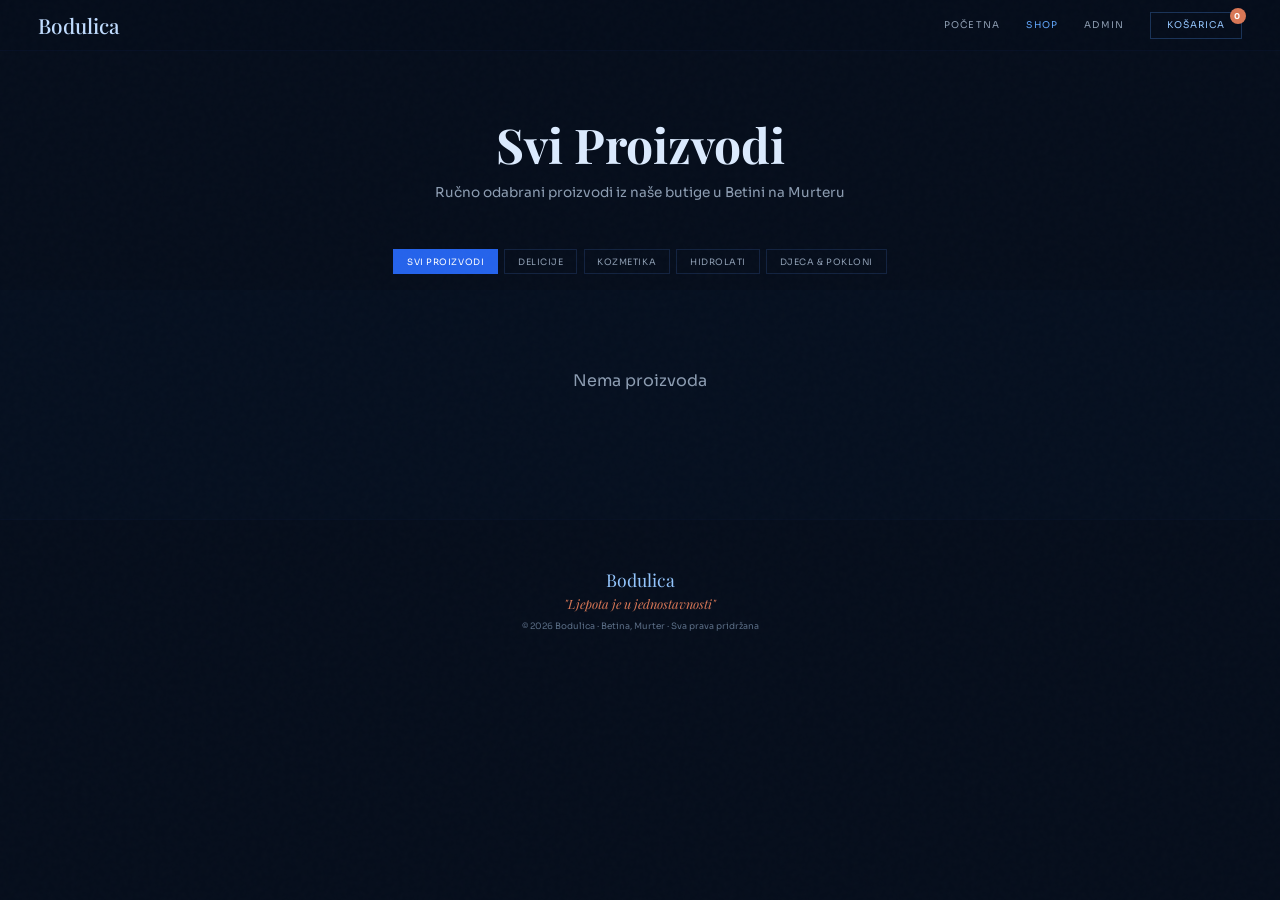
<file: Bodulica/shop.html>
<!DOCTYPE html>
<html lang="hr">
<head>
<meta charset="UTF-8">
<meta name="viewport" content="width=device-width,initial-scale=1.0">
<title>Bodulica — Svi Proizvodi</title>
<link rel="preconnect" href="https://fonts.googleapis.com">
<link rel="preconnect" href="https://fonts.gstatic.com" crossorigin>
<link href="https://fonts.googleapis.com/css2?family=Playfair+Display:ital,wght@0,400;0,500;0,600;0,700;1,400&family=Sora:wght@200;300;400;500;600&display=swap" rel="stylesheet">
<style>
:root{--b9:#060e1c;--b8:#0c1a30;--b7:#132340;--b6:#1a3358;--b5:#2563EB;--b4:#60a5fa;--b3:#93c5fd;--b2:#bfdbfe;--b1:#dbeafe;--go:#c9a84c;--te:#d97756;--ol:#6b8f5b;--t1:#eaeff5;--t2:#8d9db2;--tm:#5a6d85;--fd:'Playfair Display',Georgia,serif;--fb:'Sora',system-ui,sans-serif;--e:cubic-bezier(.16,1,.3,1)}
*,*::before,*::after{margin:0;padding:0;box-sizing:border-box}
html{font-size:16px;scroll-behavior:smooth;-webkit-font-smoothing:antialiased}
body{font-family:var(--fb);background:var(--b9);color:var(--t1);overflow-x:hidden}
a{color:inherit;text-decoration:none}
body::before{content:'';position:fixed;inset:0;z-index:9999;pointer-events:none;opacity:.018;background-image:url("data:image/svg+xml,%3Csvg viewBox='0 0 200 200' xmlns='http://www.w3.org/2000/svg'%3E%3Cfilter id='n'%3E%3CfeTurbulence type='fractalNoise' baseFrequency='.8' numOctaves='4' stitchTiles='stitch'/%3E%3C/filter%3E%3Crect width='100%25' height='100%25' filter='url(%23n)'/%3E%3C/svg%3E")}

/* HEADER */
.hd{position:fixed;top:0;left:0;right:0;z-index:200;padding:.7rem 3vw;background:rgba(6,14,28,.88);backdrop-filter:blur(28px);-webkit-backdrop-filter:blur(28px);border-bottom:1px solid rgba(37,99,235,.05)}
.hd-in{display:flex;align-items:center;justify-content:space-between;max-width:1440px;margin:0 auto}
.lg{font-family:var(--fd);font-size:1.3rem;color:var(--b2);font-weight:500}
.hn{display:flex;gap:1.6rem;align-items:center}
.hn a{font-size:.58rem;font-weight:400;color:var(--t2);letter-spacing:.14em;text-transform:uppercase;transition:color .3s;position:relative}
.hn a:hover{color:var(--b3)}
.hn a::after{content:'';position:absolute;bottom:-2px;left:0;width:0;height:1px;background:var(--b4);transition:width .4s var(--e)}
.hn a:hover::after{width:100%}
.hn a.active{color:var(--b4)}
.cb{position:relative;background:none;border:1px solid var(--b6);color:var(--b3);padding:.4rem 1rem;font-family:var(--fb);font-size:.58rem;letter-spacing:.1em;text-transform:uppercase;cursor:pointer;transition:all .3s}
.cb:hover{background:var(--b5);border-color:var(--b5);color:#fff}
.cc{position:absolute;top:-5px;right:-5px;min-width:16px;height:16px;background:var(--te);color:#fff;border-radius:50%;font-size:.5rem;display:flex;align-items:center;justify-content:center;font-weight:700;padding:0 3px}

/* PAGE TITLE */
.page-title{padding:7rem 3vw 2rem;max-width:1440px;margin:0 auto;text-align:center}
.page-title h1{font-family:var(--fd);font-size:clamp(2rem,5vw,3rem);color:var(--b1);margin-bottom:.5rem}
.page-title p{font-size:.85rem;color:var(--t2);max-width:500px;margin:0 auto}

/* FILTERS */
.fl{padding:1rem 3vw;max-width:1440px;margin:0 auto;display:flex;gap:.4rem;flex-wrap:wrap;justify-content:center}
.fb{padding:.35rem .8rem;border:1px solid var(--b7);background:transparent;color:var(--t2);font-family:var(--fb);font-size:.55rem;letter-spacing:.06em;cursor:pointer;transition:all .3s;text-transform:uppercase}
.fb.ac,.fb:hover{background:var(--b5);border-color:var(--b5);color:#fff}

/* GRID */
.pg{max-width:1440px;margin:0 auto;padding:1rem 3vw 4rem;display:grid;grid-template-columns:repeat(auto-fill,minmax(280px,1fr));gap:2px;background:rgba(37,99,235,.02)}
.pc{background:var(--b9);cursor:pointer;transition:all .5s var(--e);position:relative;overflow:hidden}
.pc:hover{background:rgba(12,26,48,.8);transform:translateY(-2px);box-shadow:0 12px 40px rgba(0,0,0,.3)}
.pw{position:relative;overflow:hidden}
.pi{width:100%;aspect-ratio:1;object-fit:contain;padding:1.5rem;background:linear-gradient(160deg,rgba(12,26,48,.5),var(--b9));transition:transform .7s var(--e)}
.pc:hover .pi{transform:scale(1.05)}
.pb{padding:1.2rem 1.5rem 1.5rem}
.pt{font-size:.45rem;font-weight:500;letter-spacing:.2em;color:var(--b4);margin-bottom:.25rem;text-transform:uppercase}
.pn{font-family:var(--fd);font-size:1.1rem;color:var(--b1);margin-bottom:.1rem;line-height:1.2}
.pr{font-size:.65rem;color:var(--tm);margin-bottom:.7rem}
.pf{display:flex;align-items:center;justify-content:space-between}
.pp{font-family:var(--fd);font-size:1.4rem;color:var(--b3)}
.pp .eu{font-family:var(--fb);font-size:.5rem;color:var(--tm);margin-left:.08rem}
.bd{display:inline-flex;padding:.12rem .4rem;border-radius:100px;font-size:.4rem;font-weight:500;letter-spacing:.03em;text-transform:uppercase}
.bg-award{background:rgba(201,168,76,.15);color:var(--go)}
.bg-new{background:rgba(37,99,235,.15);color:var(--b4)}
.bg-hot{background:rgba(217,119,86,.15);color:var(--te)}
.bg-eco{background:rgba(107,143,91,.15);color:var(--ol)}
.qb{position:absolute;bottom:1.5rem;right:1.5rem;width:34px;height:34px;border-radius:50%;background:var(--b5);border:none;color:#fff;cursor:pointer;display:flex;align-items:center;justify-content:center;opacity:0;transform:translateY(6px);transition:all .3s var(--e);font-size:.95rem}
.pc:hover .qb{opacity:1;transform:translateY(0)}
.qb:hover{background:var(--b4);transform:scale(1.12)!important}

/* FOOTER */
.ft{padding:3rem 3vw 1.5rem;border-top:1px solid rgba(37,99,235,.04);text-align:center}
.ftb{font-family:var(--fd);font-size:1.1rem;color:var(--b3);display:block;margin-bottom:.25rem}
.ftq{font-family:var(--fd);font-style:italic;font-size:.8rem;color:var(--te);margin-bottom:.5rem}
.ftc{font-size:.55rem;color:var(--tm)}

/* RESPONSIVE */
@media(max-width:768px){.hn a:not(.cb){display:none}.pg{grid-template-columns:1fr 1fr}.page-title{padding-top:6rem}}
@media(max-width:480px){.pg{grid-template-columns:1fr}}
</style>
</head>
<body>

<header class="hd">
  <div class="hd-in">
    <a href="index.html" class="lg">Bodulica</a>
    <nav class="hn">
      <a href="index.html">Početna</a>
      <a href="shop.html" class="active">Shop</a>
      <a href="admin.html">Admin</a>
      <button class="cb" id="cartBtn">Košarica <span class="cc" id="cartCount">0</span></button>
    </nav>
  </div>
</header>

<div class="page-title">
  <h1>Svi Proizvodi</h1>
  <p>Ručno odabrani proizvodi iz naše butige u Betini na Murteru</p>
</div>

<div class="fl" id="filters">
  <button class="fb ac" data-cat="all">Svi proizvodi</button>
  <button class="fb" data-cat="delicije">Delicije</button>
  <button class="fb" data-cat="kozmetika">Kozmetika</button>
  <button class="fb" data-cat="hidrolati">Hidrolati</button>
  <button class="fb" data-cat="djeca">Djeca & Pokloni</button>
</div>

<div class="pg" id="productGrid">
  <!-- Products will be loaded here -->
</div>

<footer class="ft">
  <span class="ftb">Bodulica</span>
  <p class="ftq">"Ljepota je u jednostavnosti"</p>
  <p class="ftc">© 2026 Bodulica · Betina, Murter · Sva prava pridržana</p>
</footer>

<script>
// Supabase config
const SUPABASE_URL = 'https://mbputwgppweoeujiszgv.supabase.co';
const API_URL = `${SUPABASE_URL}/functions/v1/bodulica-api`;

let products = [];
let cart = JSON.parse(localStorage.getItem('bodulicaCart')) || [];

// Fetch products from Supabase
async function fetchProducts() {
  try {
    const response = await fetch(`${API_URL}/products`);
    if(response.ok) {
      products = await response.json();
      renderProducts();
    } else {
      // Fallback to localStorage
      products = JSON.parse(localStorage.getItem('bodulicaProducts')) || [];
      renderProducts();
    }
  } catch(e) {
    console.error('Error fetching products:', e);
    products = JSON.parse(localStorage.getItem('bodulicaProducts')) || [];
    renderProducts();
  }
}

function updateCartCount(){
  document.getElementById('cartCount').textContent = cart.reduce((a,b)=>a+b.qty,0);
}

function renderProducts(filter='all'){
  const grid = document.getElementById('productGrid');
  const filtered = filter==='all'?products:products.filter(p=>p.category===filter);
  
  if(filtered.length === 0) {
    grid.innerHTML = '<div style="grid-column:1/-1;text-align:center;padding:4rem;color:var(--t2)">Nema proizvoda</div>';
    return;
  }
  
  grid.innerHTML = filtered.map(p=>`
    <div class="pc" data-cat="${p.category}" onclick="addToCart('${p.id}')">
      <div class="pw">
        <img class="pi" src="${p.image || 'https://via.placeholder.com/400'}" alt="${p.name}" loading="lazy">
      </div>
      <div class="pb">
        <div class="pt">${p.category}</div>
        <div class="pn">${p.name}</div>
        <div class="pr">${p.brand}</div>
        <div class="pf">
          <span class="pp">${p.price.toFixed(2)}<span class="eur"> EUR</span></span>
          ${p.badge?`<span class="bd bg-${p.badge}">${p.badge}</span>`:''}
        </div>
      </div>
      <button class="qb">+</button>
    </div>
  `).join('');
}

function addToCart(id){
  const item = cart.find(i=>i.id===id);
  if(item) item.qty++;
  else cart.push({id,qty:1});
  localStorage.setItem('bodulicaCart', JSON.stringify(cart));
  updateCartCount();
  
  // Visual feedback
  const btn = document.querySelector('.cc');
  btn.classList.add('bump');
  setTimeout(()=>btn.classList.remove('bump'), 400);
}

// Filter buttons
document.getElementById('filters').addEventListener('click', e=>{
  if(e.target.classList.contains('fb')){
    document.querySelectorAll('.fb').forEach(b=>b.classList.remove('ac'));
    e.target.classList.add('ac');
    renderProducts(e.target.dataset.cat);
  }
});

// Cart button
document.getElementById('cartBtn').addEventListener('click', ()=>{
  if(cart.length===0) alert('Košarica je prazna');
  else alert(`U košarici: ${cart.reduce((a,b)=>a+b.qty,0)} proizvoda`);
});

// Init
updateCartCount();
fetchProducts();
</script>

</body>
</html>
</file>
